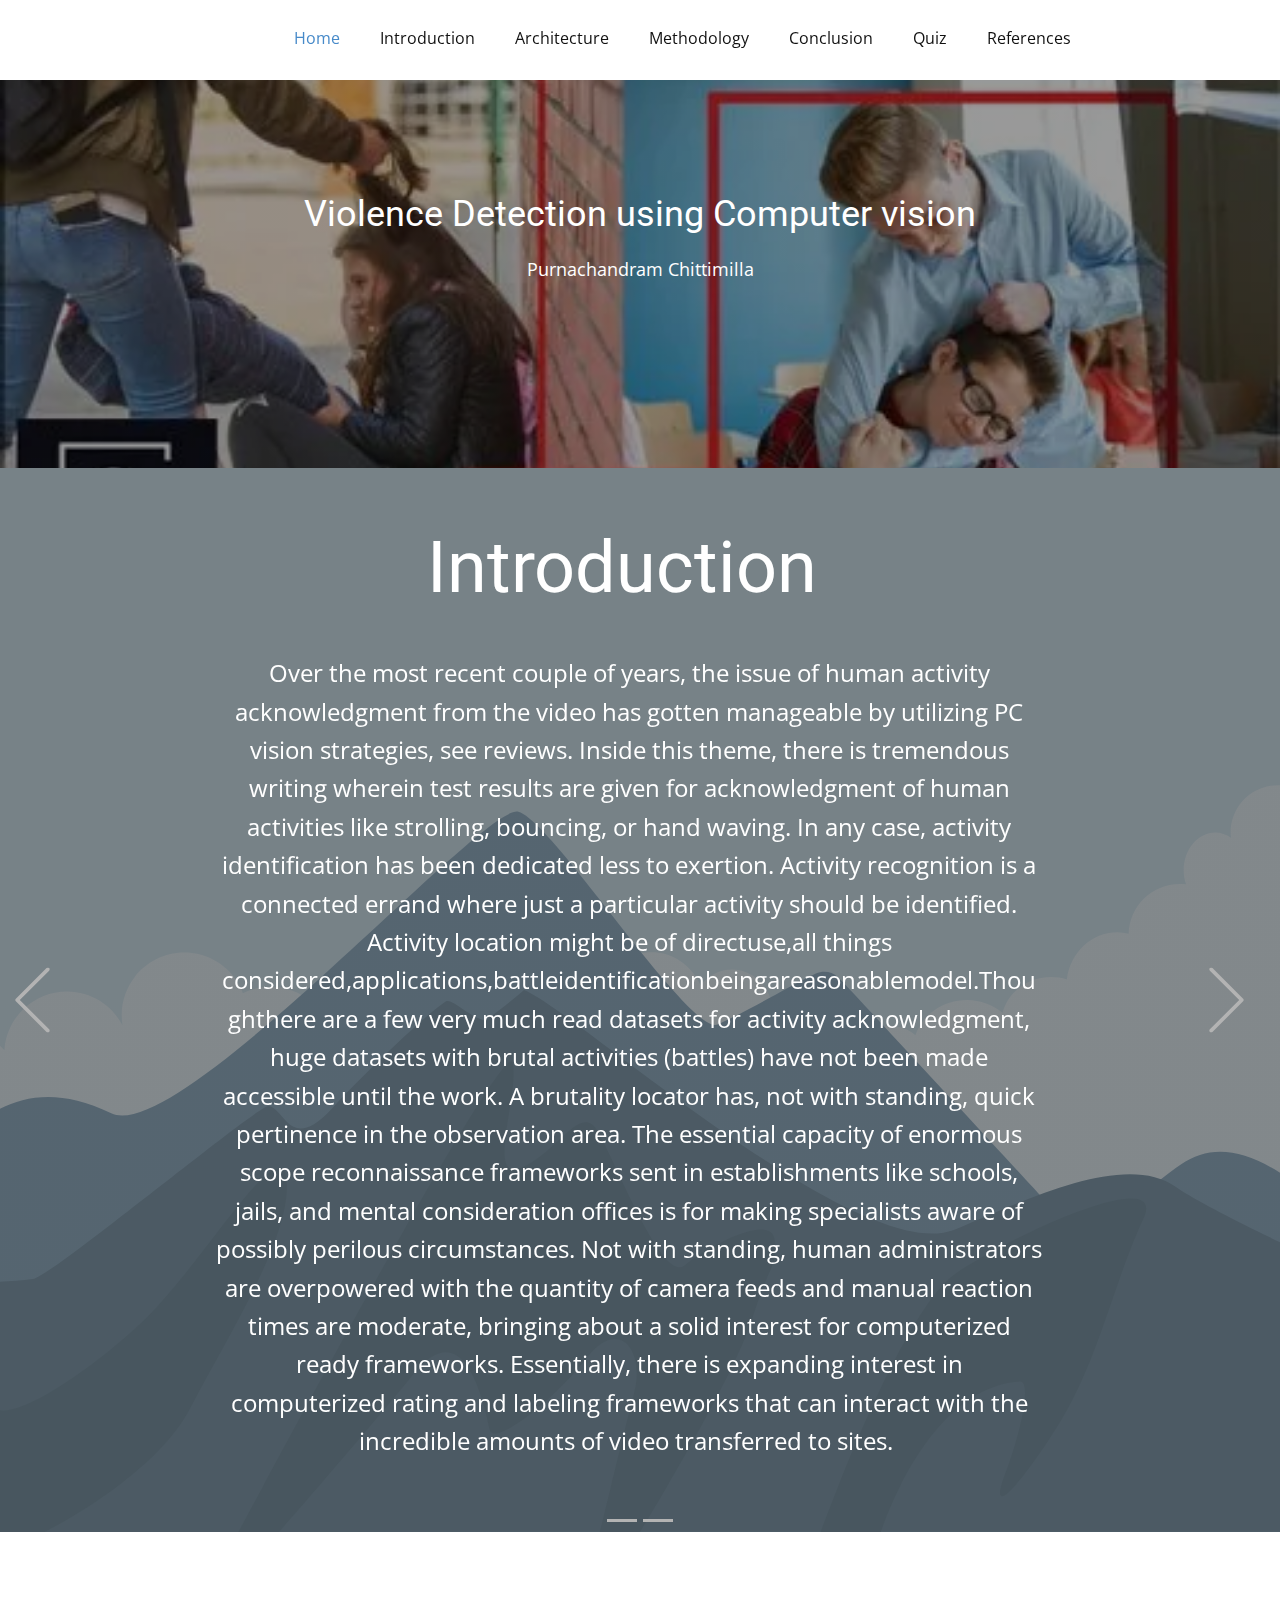
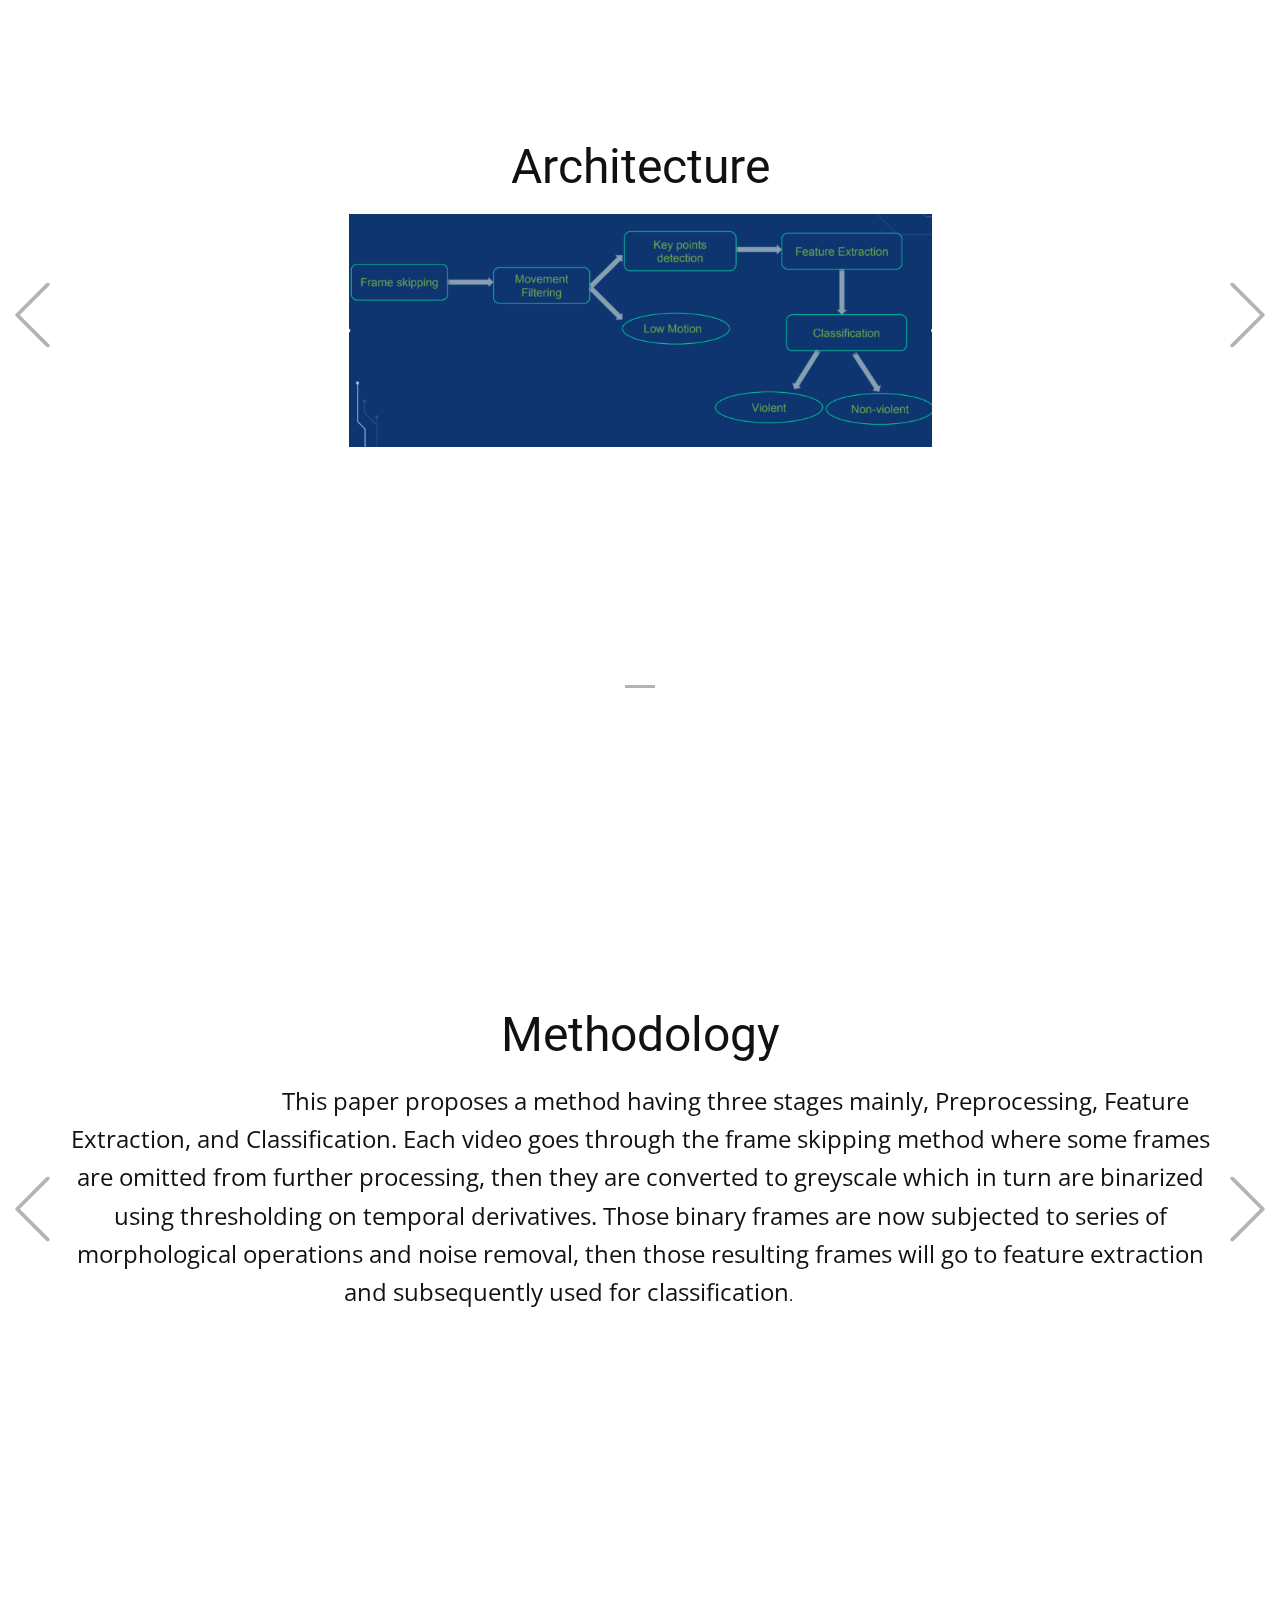
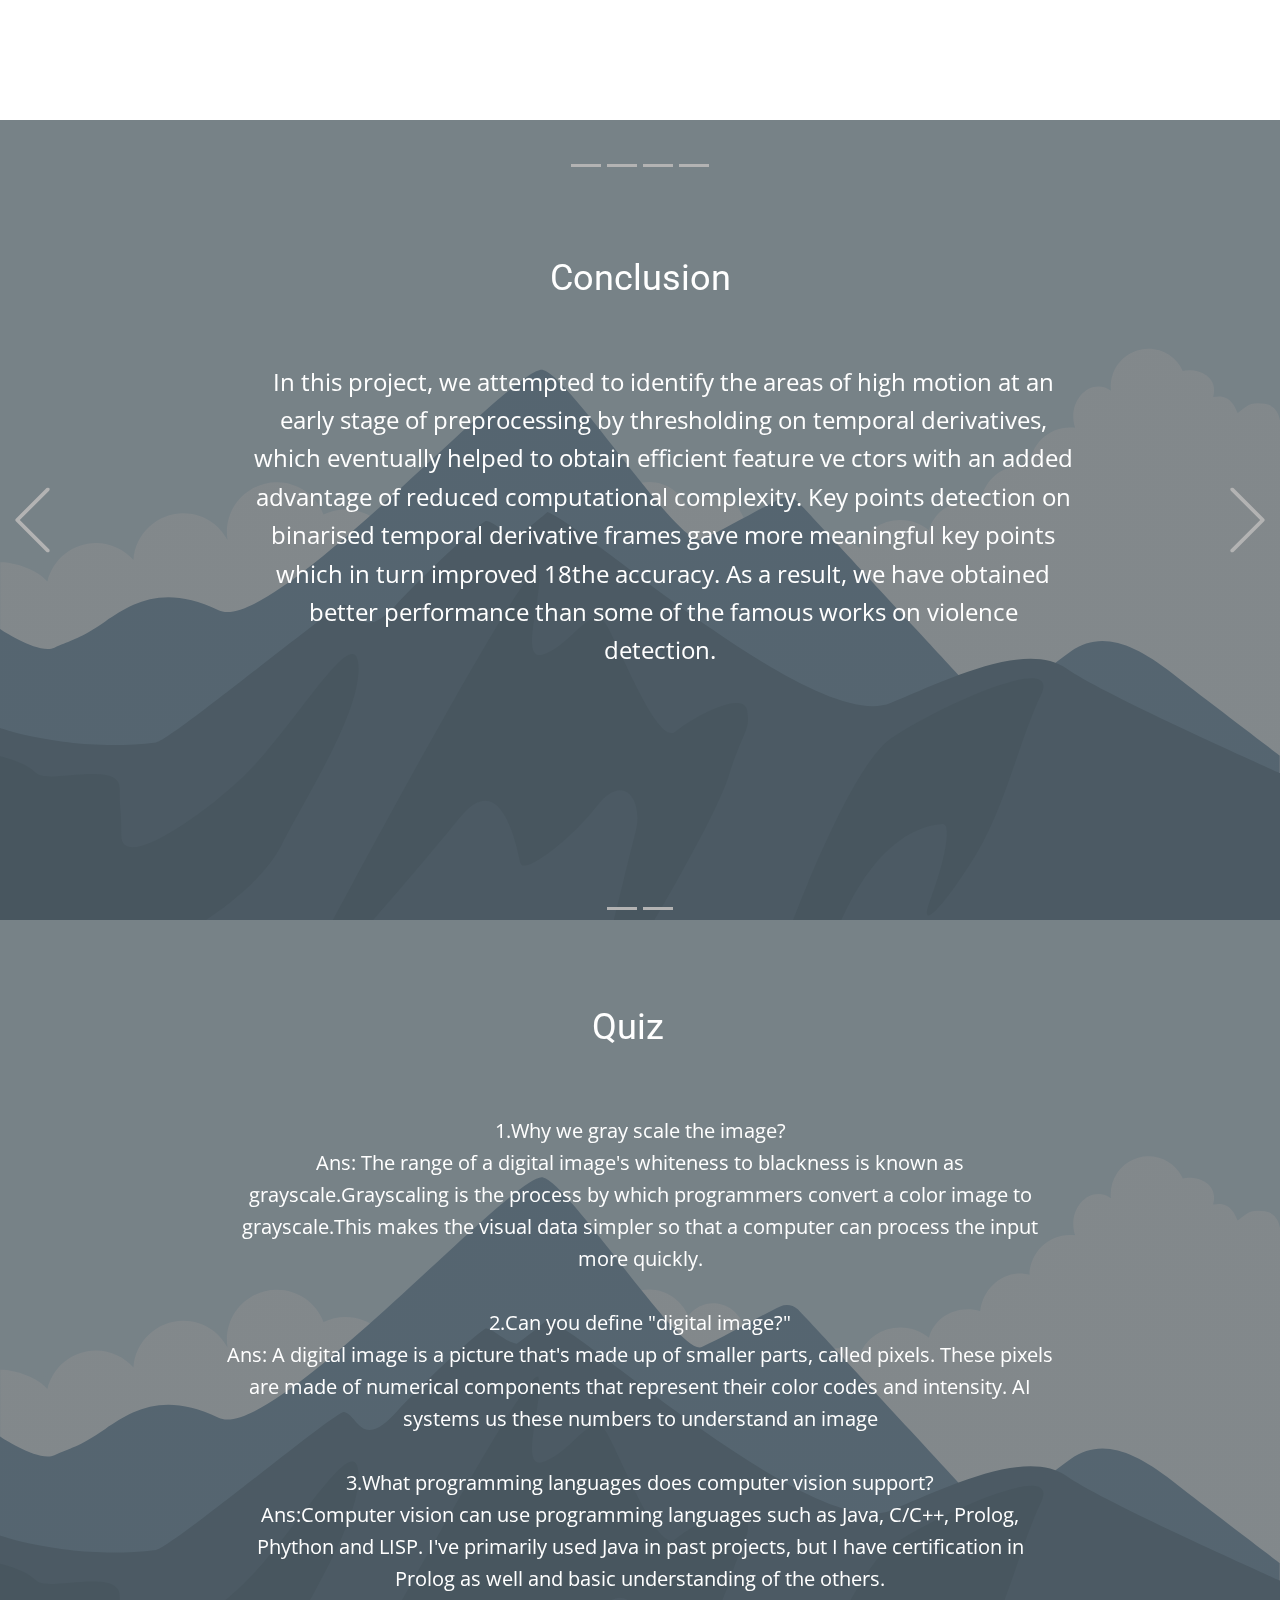
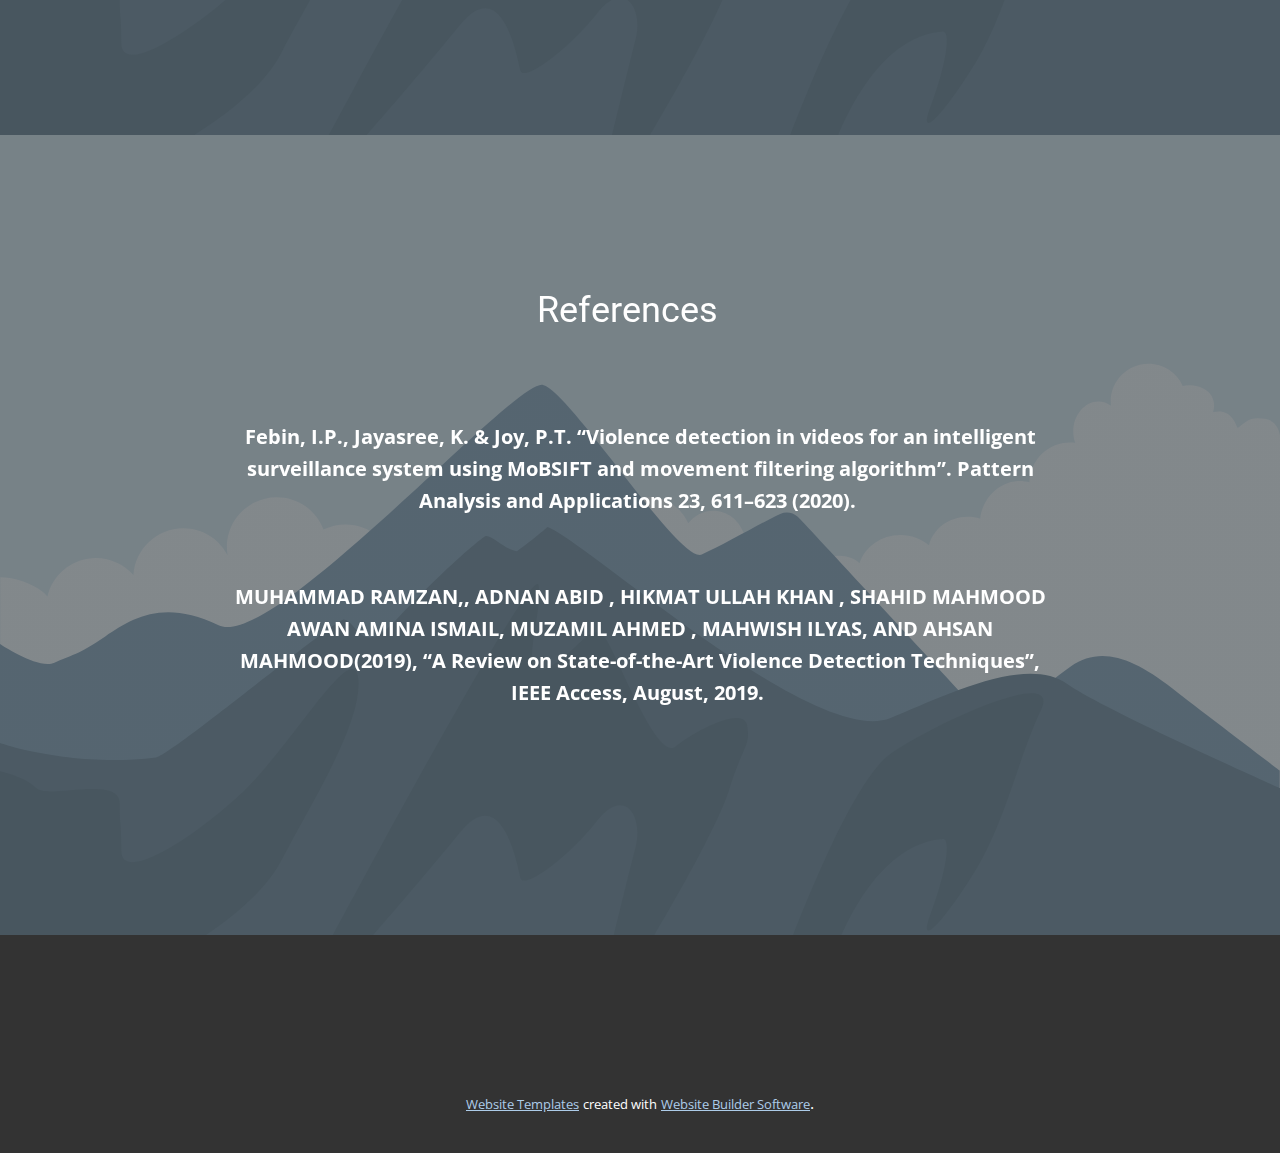
<file: Violence4/index.html>
<!DOCTYPE html>
<html style="font-size: 16px;" lang="en"><head>
    <meta name="viewport" content="width=device-width, initial-scale=1.0">
    <meta charset="utf-8">
    <meta name="keywords" content="Violence Detection using Computer vision, Introduction, Existing Approach​​, Proposed Approach, Architecture, Methodology">
    <meta name="description" content="">
    <title>Home</title>
    <link rel="stylesheet" href="nicepage.css" media="screen">
<link rel="stylesheet" href="Home.css" media="screen">
    <script class="u-script" type="text/javascript" src="jquery.js" defer=""></script>
    <script class="u-script" type="text/javascript" src="nicepage.js" defer=""></script>
    <meta name="generator" content="Nicepage 4.18.5, nicepage.com">
    <link id="u-theme-google-font" rel="stylesheet" href="https://fonts.googleapis.com/css?family=Roboto:100,100i,300,300i,400,400i,500,500i,700,700i,900,900i|Open+Sans:300,300i,400,400i,500,500i,600,600i,700,700i,800,800i">
    
    
    
    
    
    
    
    
    <script type="application/ld+json">{
		"@context": "http://schema.org",
		"@type": "Organization",
		"name": ""
}</script>
    <meta name="theme-color" content="#478ac9">
    <meta property="og:title" content="Home">
    <meta property="og:type" content="website">
  </head>
  <body data-home-page="Home.html" data-home-page-title="Home" class="u-body u-xl-mode" data-lang="en"><header class="u-clearfix u-header u-sticky u-sticky-9d31 u-header" id="sec-d36c"><div class="u-clearfix u-sheet u-sheet-1">
        <nav class="u-menu u-menu-one-level u-offcanvas u-menu-1">
          <div class="menu-collapse" style="font-size: 1rem; letter-spacing: 0px;">
            <a class="u-button-style u-custom-left-right-menu-spacing u-custom-padding-bottom u-custom-top-bottom-menu-spacing u-nav-link u-text-active-palette-1-base u-text-hover-palette-2-base" href="#">
              <svg class="u-svg-link" viewBox="0 0 24 24"><use xmlns:xlink="http://www.w3.org/1999/xlink" xlink:href="#menu-hamburger"></use></svg>
              <svg version="1.1" xmlns="http://www.w3.org/2000/svg" xmlns:xlink="http://www.w3.org/1999/xlink"><defs><symbol id="menu-hamburger" viewBox="0 0 16 16" style="width: 16px; height: 16px;"><rect y="1" width="16" height="2"></rect><rect y="7" width="16" height="2"></rect><rect y="13" width="16" height="2"></rect>
</symbol>
</defs></svg>
            </a>
          </div>
          <div class="u-custom-menu u-nav-container">
            <ul class="u-nav u-unstyled u-nav-1"><li class="u-nav-item"><a class="u-button-style u-nav-link u-text-active-palette-1-base u-text-hover-palette-2-base" href="Home.html" style="padding: 10px 20px;">Home</a>
</li><li class="u-nav-item"><a class="u-button-style u-nav-link u-text-active-palette-1-base u-text-hover-palette-2-base" href="Home.html#carousel_40bc" style="padding: 10px 20px;">Introduction</a>
</li><li class="u-nav-item"><a class="u-button-style u-nav-link u-text-active-palette-1-base u-text-hover-palette-2-base" href="Home.html#carousel_2d8c" style="padding: 10px 20px;">Architecture</a>
</li><li class="u-nav-item"><a class="u-button-style u-nav-link u-text-active-palette-1-base u-text-hover-palette-2-base" href="Home.html#carousel_660d" style="padding: 10px 20px;">Methodology</a>
</li><li class="u-nav-item"><a class="u-button-style u-nav-link u-text-active-palette-1-base u-text-hover-palette-2-base" href="Home.html#carousel_b85d" style="padding: 10px 20px;">Conclusion</a>
</li><li class="u-nav-item"><a class="u-button-style u-nav-link u-text-active-palette-1-base u-text-hover-palette-2-base" href="Home.html#sec-f80a" style="padding: 10px 20px;">Quiz</a>
</li><li class="u-nav-item"><a class="u-button-style u-nav-link u-text-active-palette-1-base u-text-hover-palette-2-base" href="Home.html#sec-7ed1" style="padding: 10px 20px;">References</a>
</li></ul>
          </div>
          <div class="u-custom-menu u-nav-container-collapse">
            <div class="u-black u-container-style u-inner-container-layout u-opacity u-opacity-95 u-sidenav">
              <div class="u-sidenav-overflow">
                <div class="u-menu-close"></div>
                <ul class="u-align-center u-nav u-popupmenu-items u-unstyled u-nav-2"><li class="u-nav-item"><a class="u-button-style u-nav-link" href="Home.html">Home</a>
</li><li class="u-nav-item"><a class="u-button-style u-nav-link" href="Home.html#carousel_40bc">Introduction</a>
</li><li class="u-nav-item"><a class="u-button-style u-nav-link" href="Home.html#carousel_2d8c">Architecture</a>
</li><li class="u-nav-item"><a class="u-button-style u-nav-link" href="Home.html#carousel_660d">Methodology</a>
</li><li class="u-nav-item"><a class="u-button-style u-nav-link" href="Home.html#carousel_b85d">Conclusion</a>
</li><li class="u-nav-item"><a class="u-button-style u-nav-link" href="Home.html#sec-f80a">Quiz</a>
</li><li class="u-nav-item"><a class="u-button-style u-nav-link" href="Home.html#sec-7ed1">References</a>
</li></ul>
              </div>
            </div>
            <div class="u-black u-menu-overlay u-opacity u-opacity-70"></div>
          </div>
        </nav>
      </div></header>
    <section class="u-align-center u-clearfix u-image u-shading u-section-1" src="" data-image-width="500" data-image-height="281" id="sec-1a5a">
      <div class="u-align-center u-clearfix u-sheet u-sheet-1">
        <h2 class="u-text u-text-default u-text-1">Violence Detection using Computer vision</h2>
        <p class="u-text u-text-2">Purnachandram Chittimilla</p>
      </div>
    </section>
    <section class="u-carousel u-slide u-block-987f-1" src="" data-image-width="256" data-image-height="256" id="carousel_40bc" data-interval="5000" data-u-ride="carousel">
      <ol class="u-absolute-hcenter u-carousel-indicators u-block-987f-2">
        <li data-u-target="#carousel_40bc" data-u-slide-to="0" class="u-active u-grey-30"></li>
        <li data-u-target="#carousel_40bc" class="u-grey-30" data-u-slide-to="1"></li>
      </ol>
      <div class="u-carousel-inner" role="listbox">
        <div class="u-active u-align-center u-carousel-item u-clearfix u-image u-shading u-section-2-1" src="" data-image-width="256" data-image-height="256">
          <div class="u-clearfix u-sheet u-sheet-1">
            <h1 class="u-text u-text-default u-title u-text-1">Introduction</h1>
            <p class="u-align-center u-large-text u-text u-text-variant u-text-2">Over the most recent couple of years, the issue of human activity acknowledgment from the video has
gotten manageable by utilizing PC vision strategies, see reviews. Inside this theme, there is tremendous
writing wherein test results are given for acknowledgment of human activities like strolling, bouncing, or
hand waving. In any case, activity identification has been dedicated less to exertion. Activity recognition
is a connected errand where just a particular activity should be identified. Activity location might be of
directuse,all things considered,applications,battleidentificationbeingareasonablemodel.Thoughthere
are a few very much read datasets for activity acknowledgment, huge datasets with brutal activities
(battles) have not been made accessible until the work. A brutality locator has, not with standing, quick
pertinence in the observation area. The essential capacity of enormous scope reconnaissance frameworks
sent in establishments like schools, jails, and mental consideration offices is for making specialists aware
of possibly perilous circumstances. Not with standing, human administrators are overpowered with the
quantity of camera feeds and manual reaction times are moderate, bringing about a solid interest for
computerized ready frameworks. Essentially, there is expanding interest in computerized rating and
labeling frameworks that can interact with the incredible amounts of video transferred to sites.&nbsp;</p>
          </div>
        </div>
        <div class="u-align-center u-carousel-item u-clearfix u-image u-shading u-section-2-2" src="" data-image-width="256" data-image-height="256">
          <div class="u-clearfix u-sheet u-sheet-1">
            <h2 class="u-align-left u-text u-text-body-color u-text-default u-text-1">
              <span style="font-size: 1.5rem; font-weight: 700;">Existing Approach</span>
              <span style="font-size: 0.875rem;">
                <span style="font-size: 1rem;"></span>
              </span>
            </h2>
            <p class="u-large-text u-text u-text-variant u-text-2"><b>
                <span style="font-size: 1.5rem;">
                  <span style="font-weight: 400;">Surveillance systems are very common in today’s society but most of the existing systems rely on human observers for detecting activities from these videos.</span>&nbsp;
                </span></b>
              <br>
              <br><b>Approach ran on 14 videos of which 7 are violence videos and 7 are non-violence videos.</b>
              <br>
              <br>
            </p>
            <h2 class="u-text u-text-body-color u-text-3">Proposed Approach</h2>
            <p class="u-large-text u-text u-text-variant u-text-4"><b>
                <span style="font-weight: 400;">To run the approach on three different datasets:</span></b>
              <br><b>
                <span style="font-weight: 400;">Hockey Dataset</span></b>
              <br><b>Football Dataset</b>
              <br><b>Boxing Dataset</b>
              <br><b>To train the Neural Network model on the above 3 datasets by adding additional layers.</b>
              <br><b>To create a Visualized platform to classify the video as Violence or Non-Violence.</b>
              <br>
            </p>
          </div>
        </div>
      </div>
      <a class="u-absolute-vcenter u-carousel-control u-carousel-control-prev u-text-grey-30 u-block-987f-3" href="#carousel_40bc" role="button" data-u-slide="prev">
        <span aria-hidden="true">
          <svg class="u-svg-link" viewBox="0 0 477.175 477.175"><path d="M145.188,238.575l215.5-215.5c5.3-5.3,5.3-13.8,0-19.1s-13.8-5.3-19.1,0l-225.1,225.1c-5.3,5.3-5.3,13.8,0,19.1l225.1,225
                    c2.6,2.6,6.1,4,9.5,4s6.9-1.3,9.5-4c5.3-5.3,5.3-13.8,0-19.1L145.188,238.575z"></path></svg>
        </span>
        <span class="sr-only">Previous</span>
      </a>
      <a class="u-absolute-vcenter u-carousel-control u-carousel-control-next u-text-grey-30 u-block-987f-4" href="#carousel_40bc" role="button" data-u-slide="next">
        <span aria-hidden="true">
          <svg class="u-svg-link" viewBox="0 0 477.175 477.175"><path d="M360.731,229.075l-225.1-225.1c-5.3-5.3-13.8-5.3-19.1,0s-5.3,13.8,0,19.1l215.5,215.5l-215.5,215.5
                    c-5.3,5.3-5.3,13.8,0,19.1c2.6,2.6,6.1,4,9.5,4c3.4,0,6.9-1.3,9.5-4l225.1-225.1C365.931,242.875,365.931,234.275,360.731,229.075z"></path></svg>
        </span>
        <span class="sr-only">Next</span>
      </a>
    </section>
    <section class="u-carousel u-slide u-block-7d65-1" id="carousel_2d8c" data-interval="5000" data-u-ride="carousel">
      <ol class="u-absolute-hcenter u-carousel-indicators u-block-7d65-2">
        <li data-u-target="#carousel_2d8c" data-u-slide-to="0" class="u-active u-grey-30"></li>
      </ol>
      <div class="u-carousel-inner" role="listbox">
        <div class="u-active u-carousel-item u-clearfix u-section-3-1">
          <div class="u-clearfix u-sheet u-valign-middle u-sheet-1">
            <div class="fr-view u-align-center u-clearfix u-rich-text u-text u-text-1">
              <h1 style="text-align: center;">Architecture</h1>
              <p style="text-align: center;">
                <span style="line-height: 2.0;">
                  <img src="images/ScreenShot2022-09-29at00.59.43.png" align="center" style="width: 583px;" class="fr-dib fr-fic" width="570">&nbsp;
                </span>
              </p>
            </div>
          </div>
        </div>
      </div>
      <a class="u-absolute-vcenter u-carousel-control u-carousel-control-prev u-text-grey-30 u-block-7d65-3" href="#carousel_2d8c" role="button" data-u-slide="prev">
        <span aria-hidden="true">
          <svg class="u-svg-link" viewBox="0 0 477.175 477.175"><path d="M145.188,238.575l215.5-215.5c5.3-5.3,5.3-13.8,0-19.1s-13.8-5.3-19.1,0l-225.1,225.1c-5.3,5.3-5.3,13.8,0,19.1l225.1,225
                    c2.6,2.6,6.1,4,9.5,4s6.9-1.3,9.5-4c5.3-5.3,5.3-13.8,0-19.1L145.188,238.575z"></path></svg>
        </span>
        <span class="sr-only">Previous</span>
      </a>
      <a class="u-absolute-vcenter u-carousel-control u-carousel-control-next u-text-grey-30 u-block-7d65-4" href="#carousel_2d8c" role="button" data-u-slide="next">
        <span aria-hidden="true">
          <svg class="u-svg-link" viewBox="0 0 477.175 477.175"><path d="M360.731,229.075l-225.1-225.1c-5.3-5.3-13.8-5.3-19.1,0s-5.3,13.8,0,19.1l215.5,215.5l-215.5,215.5
                    c-5.3,5.3-5.3,13.8,0,19.1c2.6,2.6,6.1,4,9.5,4c3.4,0,6.9-1.3,9.5-4l225.1-225.1C365.931,242.875,365.931,234.275,360.731,229.075z"></path></svg>
        </span>
        <span class="sr-only">Next</span>
      </a>
    </section>
    <section class="u-carousel u-slide u-block-7655-1" id="carousel_660d" data-interval="5000" data-u-ride="carousel">
      <ol class="u-absolute-hcenter u-carousel-indicators u-block-7655-5">
        <li data-u-target="#carousel_660d" data-u-slide-to="0" class="u-active u-grey-30"></li>
        <li data-u-target="#carousel_660d" class="u-grey-30" data-u-slide-to="1"></li>
        <li data-u-target="#carousel_660d" class="u-grey-30" data-u-slide-to="2"></li>
        <li data-u-target="#carousel_660d" class="u-grey-30" data-u-slide-to="3"></li>
      </ol>
      <div class="u-carousel-inner" role="listbox">
        <div class="u-active u-carousel-item u-clearfix u-section-4-1">
          <div class="u-clearfix u-sheet u-valign-middle u-sheet-1">
            <div class="fr-view u-align-center u-clearfix u-rich-text u-text u-text-1">
              <h1 style="text-align: center;">Methodology</h1>
              <p id="isPasted">&nbsp; &nbsp; &nbsp; &nbsp; &nbsp; &nbsp; &nbsp; &nbsp; &nbsp; &nbsp; &nbsp; &nbsp; &nbsp; &nbsp; &nbsp; &nbsp; &nbsp; &nbsp; &nbsp; &nbsp; &nbsp; &nbsp; &nbsp; <span style="font-size: 1.5rem;">&nbsp;This paper proposes a method having three stages mainly, Preprocessing, Feature Extraction, and Classification. Each video goes through the frame skipping method where some frames are omitted from further processing, then they are converted to greyscale which in turn are binarized using thresholding on temporal derivatives. Those binary frames are now subjected to series of morphological operations and noise removal, then those resulting frames will go to feature extraction and subsequently used for classification</span>. &nbsp; &nbsp; &nbsp; &nbsp; &nbsp; &nbsp; &nbsp; &nbsp; &nbsp; &nbsp; &nbsp; &nbsp; &nbsp; &nbsp; &nbsp; &nbsp; &nbsp; &nbsp;
              </p>
              <p>&nbsp; &nbsp;&nbsp;</p>
              <p style="text-align: center;">
                <span style="line-height: 2.0;">&nbsp;</span>
              </p>
            </div>
          </div>
        </div>
        <div class="u-carousel-item u-clearfix u-section-4-2">
          <div class="u-clearfix u-gutter-34 u-layout-spacing-top u-layout-wrap u-layout-wrap-1">
            <div class="u-layout">
              <div class="u-layout-row">
                <div class="u-align-left u-container-style u-layout-cell u-left-cell u-size-30 u-white u-layout-cell-1" src="">
                  <div class="u-container-layout u-valign-top u-container-layout-1">
                    <h2 class="u-text u-text-1">
                      <span style="font-size: 1.875rem;">Preprocessing</span>
                    </h2>
                    <p class="u-text u-text-2">Usually, consecutive frames in a video contain redundant data i.e., only a little difference between them.
Calculating temporal derivatives, optical flow on all the consecutive frames may thus cause redundancy
and increase computational complexity which affects the performance of the system. In Movies Dataset
has25fps,i.e.,each frame is captured for every 0.04 second ,which is very insignificant for any reasonable
actions in a fight to occur. Most of the violence detection methods are having more computational
complexity due to this redundancy. Hence, we skip some of the frames in a periodic fashion such that a
noticeable amount of difference is present between consecutive frames.
					For employing this frame skipping method we consider a skipfactor(‘n’),by which we could dynamically
skip the required number of frames based on the data set and frame rate of the videos.<br>&nbsp; &nbsp; &nbsp; &nbsp;Fr = (N/skip factor) ∗ t&nbsp;<br>where Fr is the number of frames retained, N is the frame rate of the video, t is the duration of the video(in
seconds).&nbsp;
                    </p>
                  </div>
                </div>
                <div class="u-container-style u-image u-layout-cell u-right-cell u-size-30 u-image-1" src="" data-image-width="1076" data-image-height="1346">
                  <div class="u-container-layout u-valign-middle u-container-layout-2"></div>
                </div>
              </div>
            </div>
          </div>
        </div>
        <div class="u-carousel-item u-clearfix u-section-4-3">
          <div class="u-clearfix u-sheet u-sheet-1">
            <div class="u-clearfix u-gutter-0 u-layout-spacing-top u-layout-wrap u-layout-wrap-1">
              <div class="u-layout">
                <div class="u-layout-row">
                  <div class="u-align-left u-container-style u-layout-cell u-left-cell u-size-20 u-white u-layout-cell-1" src="">
                    <div class="u-container-layout u-container-layout-1">
                      <h2 class="u-text u-text-1">Feature Ext​​​raction </h2>
                      <p class="u-text u-text-2">
                        <span style="font-size: 1.5rem;">Key points detection and MoSIFT descriptors<span style="font-weight: 700;"></span>
                        </span>&nbsp;<br>
                        <span style="font-weight: 400;">M<span style="font-size: 1.25rem;">otion in the binary frames is captured at particular local regions in a frame, called Interest points/Key
points.TodetectthesekeypointsweuseatemporalextensionoftheSIFTalgorithm.Descriptorsobtained
at these key points from SIFT are scale and rotation invariant i.e., they are not affected by the size or <br>8
orientation of the frames&nbsp;
                          </span>
                        </span>
                        <br>
                      </p>
                    </div>
                  </div>
                  <div class="u-container-style u-image u-layout-cell u-right-cell u-size-40 u-image-1" src="" data-image-width="1314" data-image-height="1046">
                    <div class="u-container-layout u-valign-middle u-container-layout-2"></div>
                  </div>
                </div>
              </div>
            </div>
          </div>
        </div>
        <div class="u-align-center u-carousel-item u-clearfix u-image u-shading u-section-4-4" src="" data-image-width="256" data-image-height="256">
          <div class="u-clearfix u-sheet u-sheet-1">
            <h1 class="u-text u-text-default u-title u-text-1">Classification</h1>
            <p class="u-large-text u-text u-text-variant u-text-2">Feature vectors obtained from previous steps are now used for binary classification of the videos. Several
Classification techniques including Machine learning and Deep Learning Models are employed to acquire
more accuracy in the area of violence detection. Despite techniques like SVMs, Random forest, and
Adaboost being commonly used and giving good accuracy, we attempt to use a Gradient boosting
technique, XGBoost which uses ensemble learning.
					XGBoost is a distributed and optimized gradient boosting library designed to be highly efficient, portable,
and flexible. Parallel tree boosting (also known as GBDT, GBM) is also provided such that it helps in
classifying in a fast and accurate way. It is a regularised form of Gradient Boosting Machine which has
inbuilt L1 and L2 regularisation to prevent overfitting.&nbsp;</p>
          </div>
        </div>
      </div>
      <a class="u-absolute-vcenter u-carousel-control u-carousel-control-prev u-text-grey-30 u-block-7655-3" href="#carousel_660d" role="button" data-u-slide="prev">
        <span aria-hidden="true">
          <svg class="u-svg-link" viewBox="0 0 477.175 477.175"><path d="M145.188,238.575l215.5-215.5c5.3-5.3,5.3-13.8,0-19.1s-13.8-5.3-19.1,0l-225.1,225.1c-5.3,5.3-5.3,13.8,0,19.1l225.1,225
                    c2.6,2.6,6.1,4,9.5,4s6.9-1.3,9.5-4c5.3-5.3,5.3-13.8,0-19.1L145.188,238.575z"></path></svg>
        </span>
        <span class="sr-only">Previous</span>
      </a>
      <a class="u-absolute-vcenter u-carousel-control u-carousel-control-next u-text-grey-30 u-block-7655-4" href="#carousel_660d" role="button" data-u-slide="next">
        <span aria-hidden="true">
          <svg class="u-svg-link" viewBox="0 0 477.175 477.175"><path d="M360.731,229.075l-225.1-225.1c-5.3-5.3-13.8-5.3-19.1,0s-5.3,13.8,0,19.1l215.5,215.5l-215.5,215.5
                    c-5.3,5.3-5.3,13.8,0,19.1c2.6,2.6,6.1,4,9.5,4c3.4,0,6.9-1.3,9.5-4l225.1-225.1C365.931,242.875,365.931,234.275,360.731,229.075z"></path></svg>
        </span>
        <span class="sr-only">Next</span>
      </a>
    </section>
    <section class="u-carousel u-slide u-block-ee39-1" src="" data-image-width="256" data-image-height="256" id="carousel_b85d" data-interval="5000" data-u-ride="carousel">
      <ol class="u-absolute-hcenter u-carousel-indicators u-block-ee39-2">
        <li data-u-target="#carousel_b85d" data-u-slide-to="0" class="u-active u-grey-30"></li>
        <li data-u-target="#carousel_b85d" class="u-grey-30" data-u-slide-to="1"></li>
      </ol>
      <div class="u-carousel-inner" role="listbox">
        <div class="u-active u-align-center u-carousel-item u-clearfix u-image u-shading u-section-5-1" src="" data-image-width="256" data-image-height="256">
          <div class="u-clearfix u-sheet u-sheet-1">
            <h1 class="u-text u-text-default u-title u-text-1">Conclusion</h1>
            <p class="u-large-text u-text u-text-variant u-text-2">In this project, we attempted to identify the areas of high motion at an early stage of preprocessing by
thresholding on temporal derivatives, which eventually helped to obtain efficient feature ve ctors with
an added advantage of reduced computational complexity. Key points detection on binarised temporal
derivative frames gave more meaningful key points which in turn improved 18the accuracy. As a
result, we have obtained better performance than some of the famous works on violence detection.&nbsp;</p>
          </div>
        </div>
        <div class="u-align-center u-carousel-item u-clearfix u-image u-shading u-section-5-2" src="" data-image-width="256" data-image-height="256">
          <div class="u-clearfix u-sheet u-sheet-1">
            <h1 class="u-text u-text-default u-title u-text-1">Future Scope</h1>
            <p class="u-large-text u-text u-text-default u-text-variant u-text-2">There can still be a few improvements which could be done on this work. Using other encoding
techniques like sparse coding can be done to reduce the redundancy in the feature vector. Kernel
Density Estimation can also be used to efficiently represent descriptors. More efficient spatiotemporal
features can be used to obtain better descriptors.&nbsp;</p>
          </div>
        </div>
      </div>
      <a class="u-absolute-vcenter u-carousel-control u-carousel-control-prev u-text-grey-30 u-block-ee39-3" href="#carousel_b85d" role="button" data-u-slide="prev">
        <span aria-hidden="true">
          <svg class="u-svg-link" viewBox="0 0 477.175 477.175"><path d="M145.188,238.575l215.5-215.5c5.3-5.3,5.3-13.8,0-19.1s-13.8-5.3-19.1,0l-225.1,225.1c-5.3,5.3-5.3,13.8,0,19.1l225.1,225
                    c2.6,2.6,6.1,4,9.5,4s6.9-1.3,9.5-4c5.3-5.3,5.3-13.8,0-19.1L145.188,238.575z"></path></svg>
        </span>
        <span class="sr-only">Previous</span>
      </a>
      <a class="u-absolute-vcenter u-carousel-control u-carousel-control-next u-text-grey-30 u-block-ee39-4" href="#carousel_b85d" role="button" data-u-slide="next">
        <span aria-hidden="true">
          <svg class="u-svg-link" viewBox="0 0 477.175 477.175"><path d="M360.731,229.075l-225.1-225.1c-5.3-5.3-13.8-5.3-19.1,0s-5.3,13.8,0,19.1l215.5,215.5l-215.5,215.5
                    c-5.3,5.3-5.3,13.8,0,19.1c2.6,2.6,6.1,4,9.5,4c3.4,0,6.9-1.3,9.5-4l225.1-225.1C365.931,242.875,365.931,234.275,360.731,229.075z"></path></svg>
        </span>
        <span class="sr-only">Next</span>
      </a>
    </section>
    <section class="u-align-center u-clearfix u-image u-shading u-section-6" src="" data-image-width="256" data-image-height="256" id="sec-f80a">
      <div class="u-clearfix u-sheet u-sheet-1">
        <h1 class="u-text u-text-default u-title u-text-1">Quiz</h1>
        <p class="u-large-text u-text u-text-variant u-text-2">1.Why we gray scale the image?<br>Ans:&nbsp;The range of a digital image's whiteness to blackness is known as grayscale.Grayscaling is the process by which programmers convert a color image to grayscale.This makes the visual data simpler so that a computer can process the input more quickly.<br>
          <br>2.Can you define "digital image?"<br>Ans: A digital image is a picture that's made up of smaller parts, called pixels. These pixels are made of numerical components that represent their color codes and intensity. AI systems us these numbers to understand an image<br>
          <br>3.What programming languages does computer vision support?<br>Ans:Computer vision can use programming languages such as Java, C/C++, Prolog, Phython and LISP. I've primarily used Java in past projects, but I have certification in Prolog as well and basic understanding of the others.
        </p>
      </div>
    </section>
    <section class="u-align-center u-clearfix u-image u-shading u-section-7" src="" data-image-width="256" data-image-height="256" id="sec-7ed1">
      <div class="u-clearfix u-sheet u-sheet-1">
        <h1 class="u-text u-text-default u-title u-text-1">References</h1>
        <p class="u-large-text u-text u-text-variant u-text-2"><b>Febin, I.P., Jayasree, K. &amp; Joy, P.T. “Violence detection in videos for an intelligent surveillance system using MoBSIFT and movement filtering algorithm”. Pattern Analysis and Applications 23, 611–623 (2020).&nbsp;</b>
          <br>
          <br>
          <br><b>MUHAMMAD RAMZAN,, ADNAN ABID , HIKMAT ULLAH KHAN , SHAHID MAHMOOD AWAN AMINA ISMAIL, MUZAMIL AHMED , MAHWISH ILYAS, AND AHSAN MAHMOOD(2019), “A Review on State-of-the-Art Violence Detection Techniques”, IEEE Access, August, 2019.</b>&nbsp;<br>
        </p>
      </div>
    </section>
    
    
    <footer class="u-align-center u-clearfix u-footer u-grey-80 u-footer" id="sec-9668"><div class="u-align-left u-clearfix u-sheet u-sheet-1"></div></footer>
    <section class="u-backlink u-clearfix u-grey-80">
      <a class="u-link" href="https://nicepage.com/website-templates" target="_blank">
        <span>Website Templates</span>
      </a>
      <p class="u-text">
        <span>created with</span>
      </p>
      <a class="u-link" href="" target="_blank">
        <span>Website Builder Software</span>
      </a>. 
    </section>
  
</body></html>
</file>
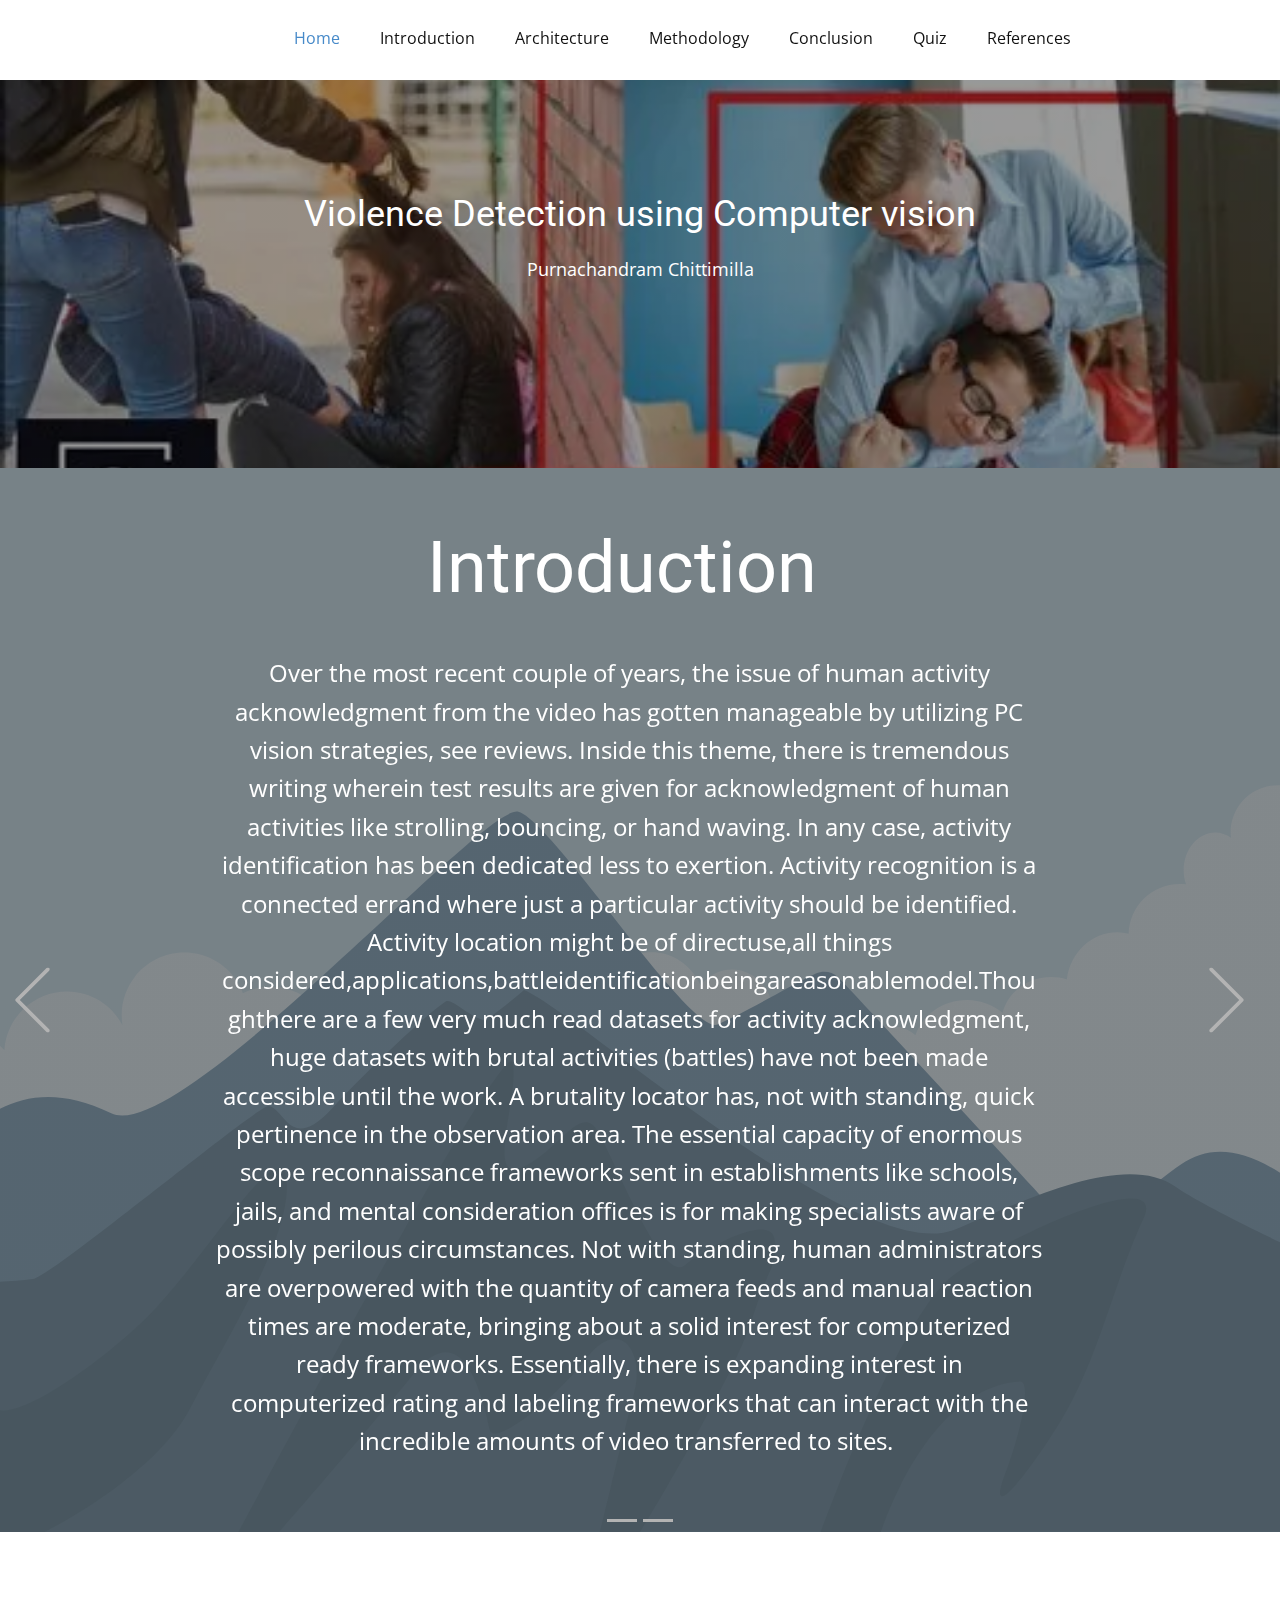
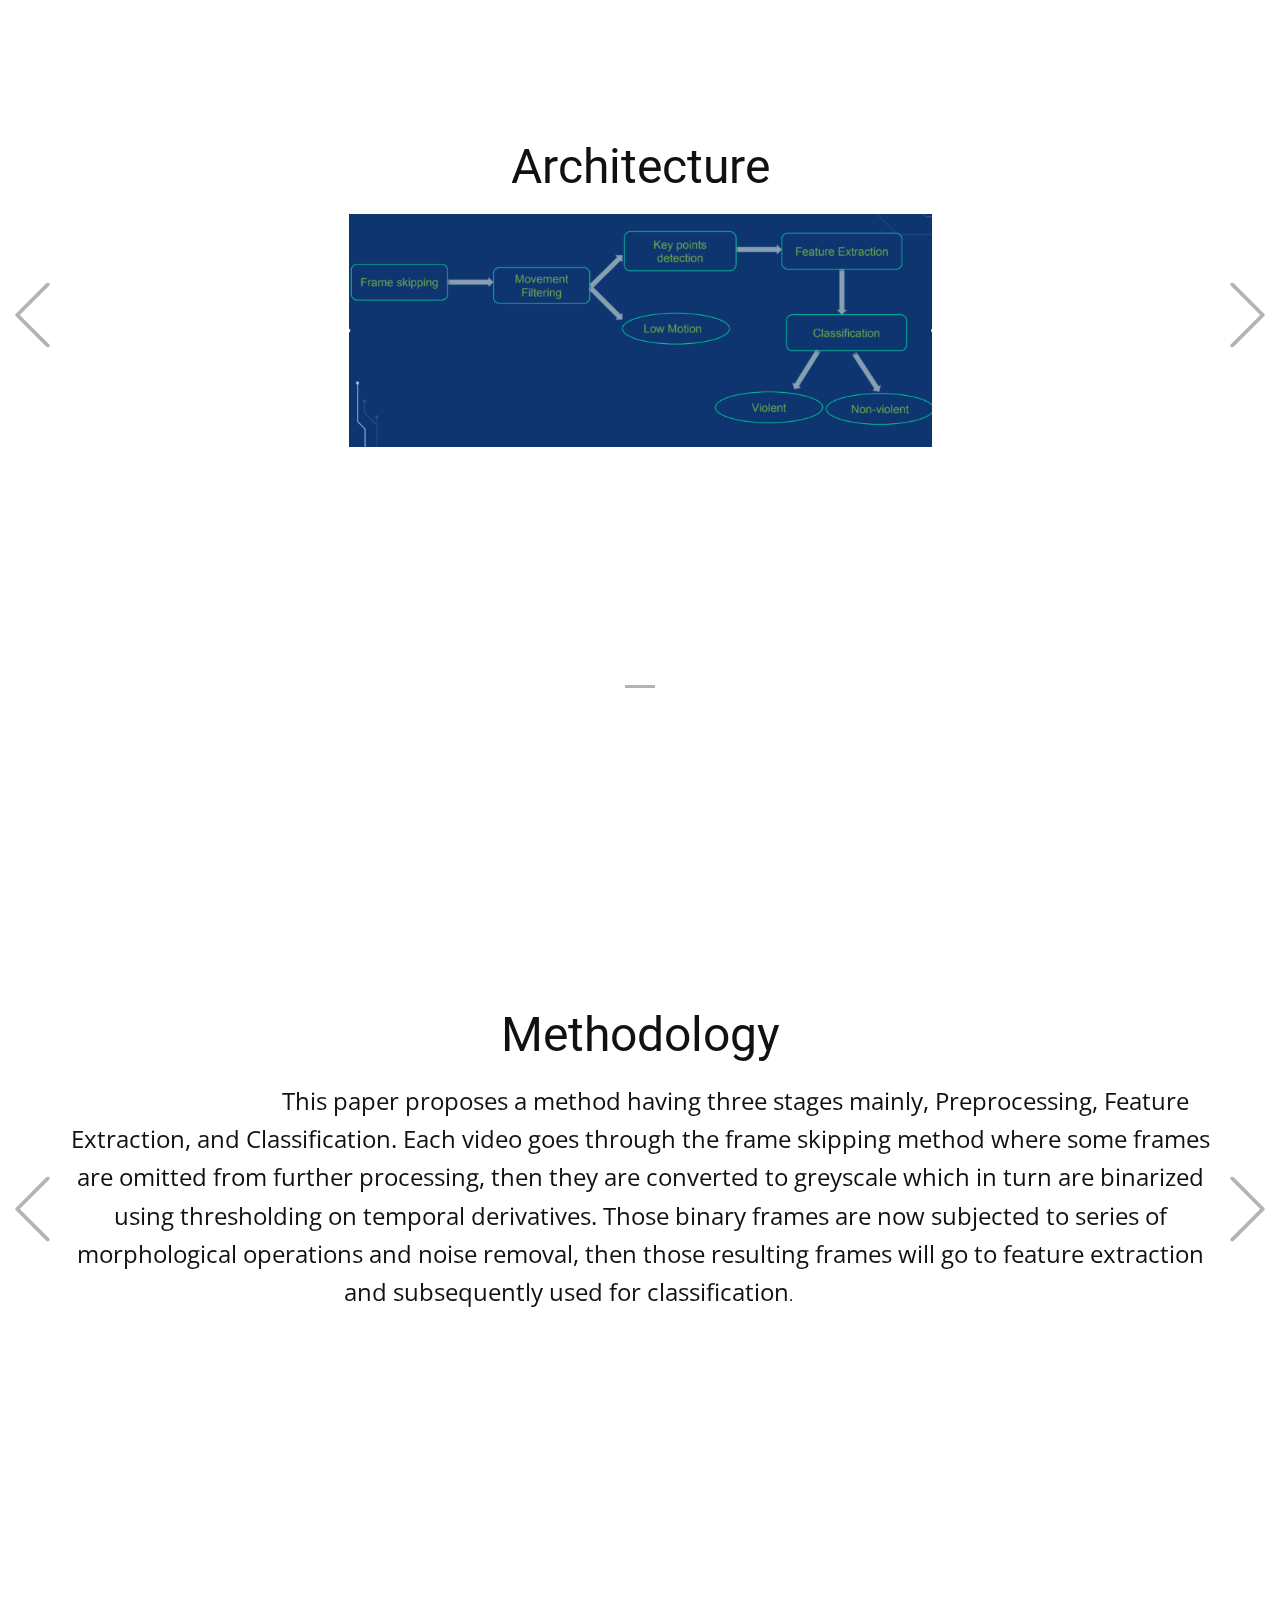
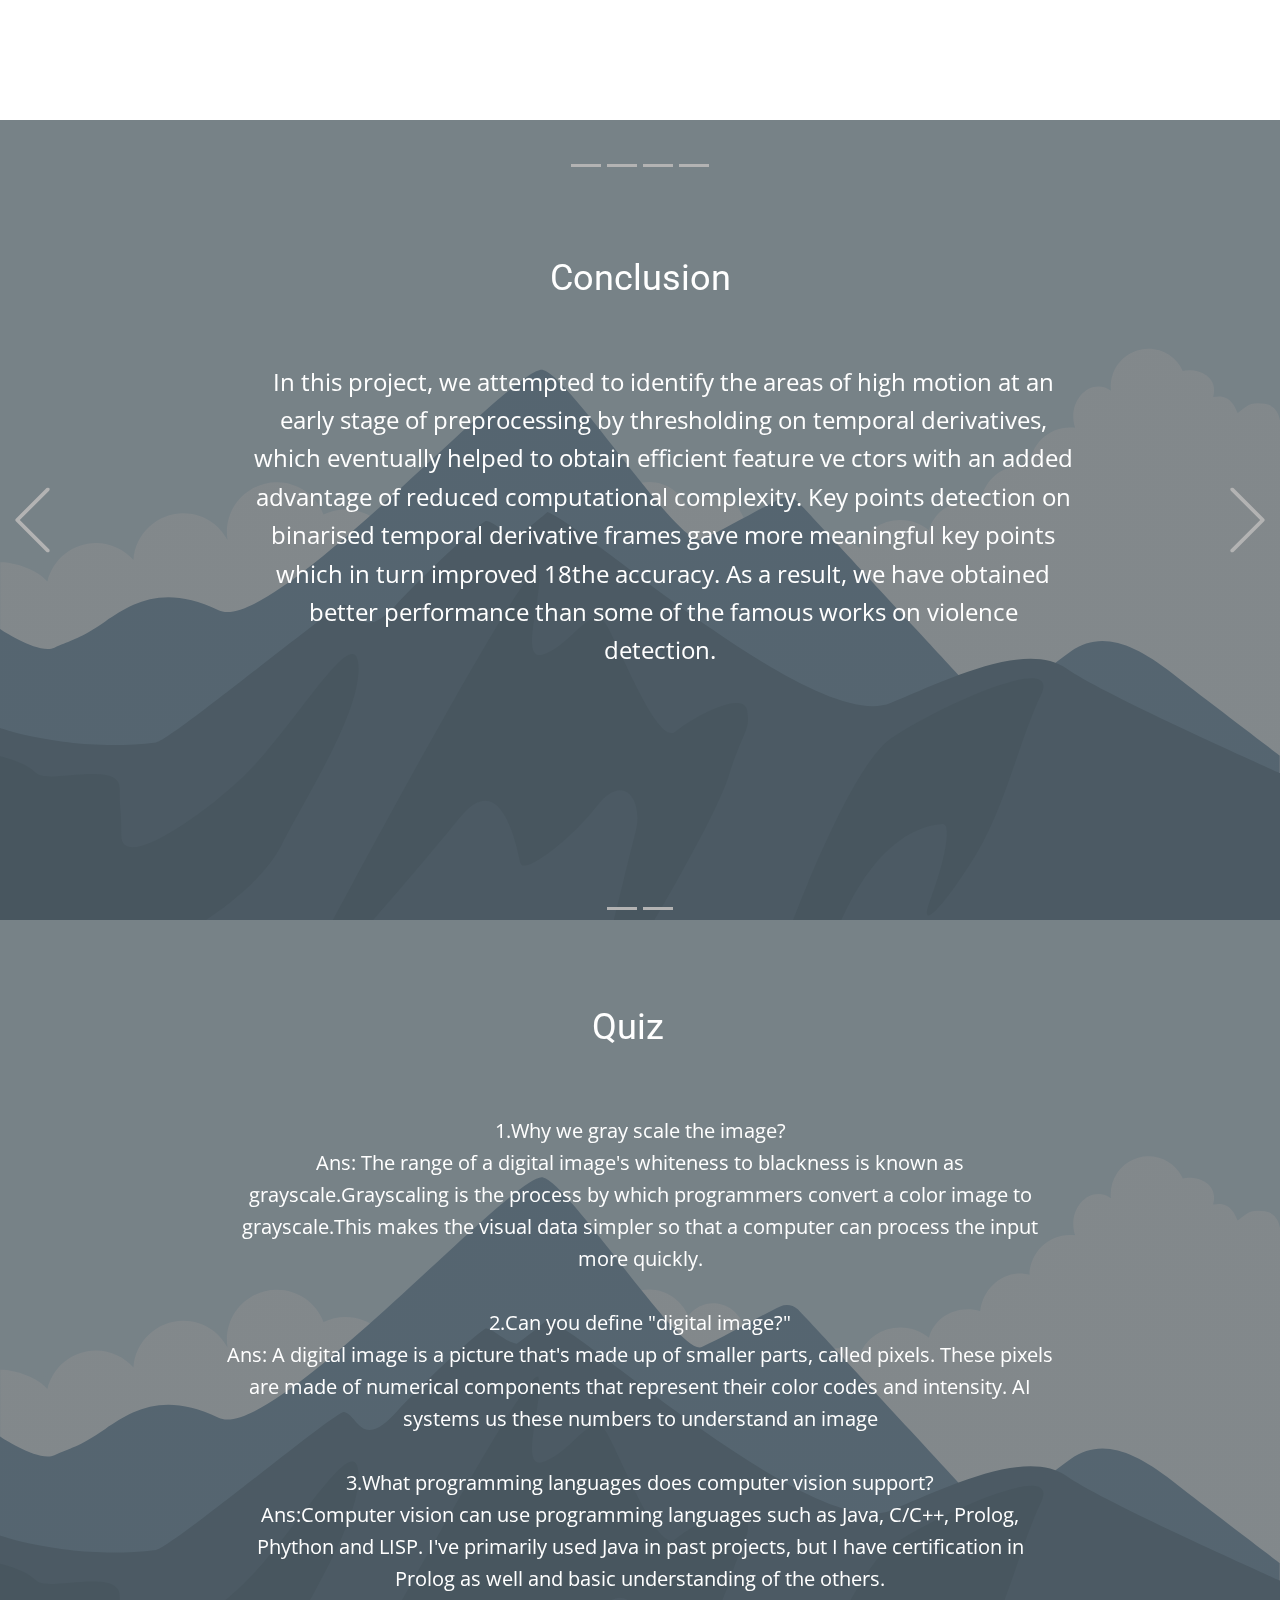
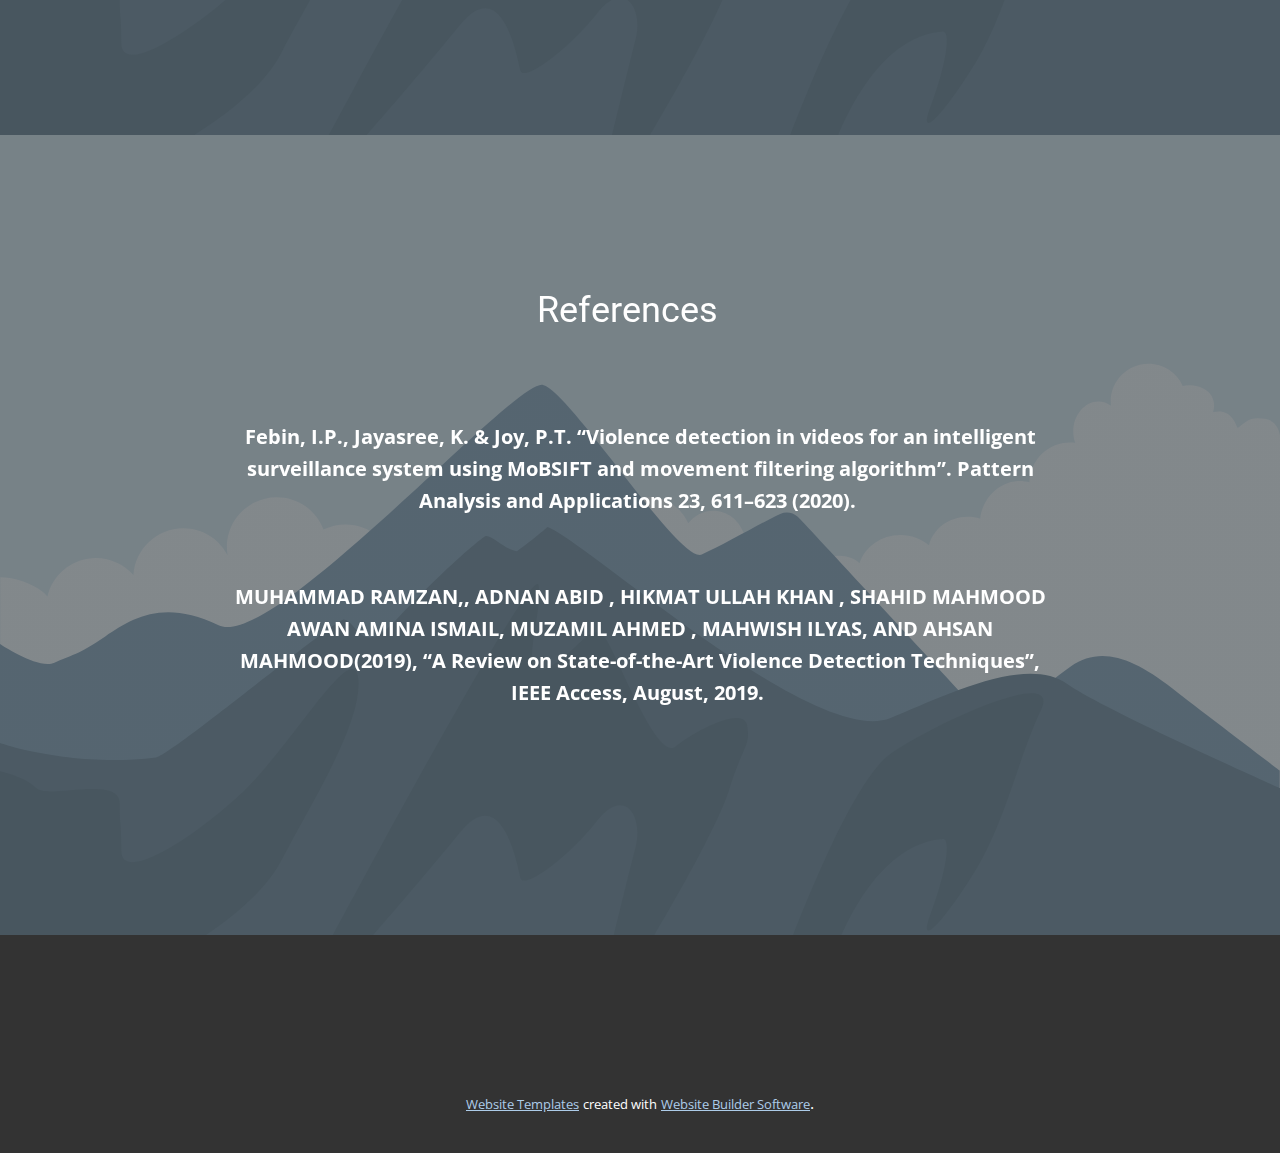
<file: Violence4/Home.html>
<!DOCTYPE html>
<html style="font-size: 16px;" lang="en"><head>
    <meta name="viewport" content="width=device-width, initial-scale=1.0">
    <meta charset="utf-8">
    <meta name="keywords" content="Violence Detection using Computer vision, Introduction, Existing Approach​​, Proposed Approach, Architecture, Methodology">
    <meta name="description" content="">
    <title>Home</title>
    <link rel="stylesheet" href="nicepage.css" media="screen">
<link rel="stylesheet" href="Home.css" media="screen">
    <script class="u-script" type="text/javascript" src="jquery.js" defer=""></script>
    <script class="u-script" type="text/javascript" src="nicepage.js" defer=""></script>
    <meta name="generator" content="Nicepage 4.18.5, nicepage.com">
    <link id="u-theme-google-font" rel="stylesheet" href="https://fonts.googleapis.com/css?family=Roboto:100,100i,300,300i,400,400i,500,500i,700,700i,900,900i|Open+Sans:300,300i,400,400i,500,500i,600,600i,700,700i,800,800i">
    
    
    
    
    
    
    
    
    <script type="application/ld+json">{
		"@context": "http://schema.org",
		"@type": "Organization",
		"name": ""
}</script>
    <meta name="theme-color" content="#478ac9">
    <meta property="og:title" content="Home">
    <meta property="og:type" content="website">
  </head>
  <body class="u-body u-xl-mode" data-lang="en"><header class="u-clearfix u-header u-sticky u-sticky-9d31 u-header" id="sec-d36c"><div class="u-clearfix u-sheet u-sheet-1">
        <nav class="u-menu u-menu-one-level u-offcanvas u-menu-1">
          <div class="menu-collapse" style="font-size: 1rem; letter-spacing: 0px;">
            <a class="u-button-style u-custom-left-right-menu-spacing u-custom-padding-bottom u-custom-top-bottom-menu-spacing u-nav-link u-text-active-palette-1-base u-text-hover-palette-2-base" href="#">
              <svg class="u-svg-link" viewBox="0 0 24 24"><use xmlns:xlink="http://www.w3.org/1999/xlink" xlink:href="#menu-hamburger"></use></svg>
              <svg version="1.1" xmlns="http://www.w3.org/2000/svg" xmlns:xlink="http://www.w3.org/1999/xlink"><defs><symbol id="menu-hamburger" viewBox="0 0 16 16" style="width: 16px; height: 16px;"><rect y="1" width="16" height="2"></rect><rect y="7" width="16" height="2"></rect><rect y="13" width="16" height="2"></rect>
</symbol>
</defs></svg>
            </a>
          </div>
          <div class="u-custom-menu u-nav-container">
            <ul class="u-nav u-unstyled u-nav-1"><li class="u-nav-item"><a class="u-button-style u-nav-link u-text-active-palette-1-base u-text-hover-palette-2-base" href="Home.html" style="padding: 10px 20px;">Home</a>
</li><li class="u-nav-item"><a class="u-button-style u-nav-link u-text-active-palette-1-base u-text-hover-palette-2-base" href="Home.html#carousel_40bc" style="padding: 10px 20px;">Introduction</a>
</li><li class="u-nav-item"><a class="u-button-style u-nav-link u-text-active-palette-1-base u-text-hover-palette-2-base" href="Home.html#carousel_2d8c" style="padding: 10px 20px;">Architecture</a>
</li><li class="u-nav-item"><a class="u-button-style u-nav-link u-text-active-palette-1-base u-text-hover-palette-2-base" href="Home.html#carousel_660d" style="padding: 10px 20px;">Methodology</a>
</li><li class="u-nav-item"><a class="u-button-style u-nav-link u-text-active-palette-1-base u-text-hover-palette-2-base" href="Home.html#carousel_b85d" style="padding: 10px 20px;">Conclusion</a>
</li><li class="u-nav-item"><a class="u-button-style u-nav-link u-text-active-palette-1-base u-text-hover-palette-2-base" href="Home.html#sec-f80a" style="padding: 10px 20px;">Quiz</a>
</li><li class="u-nav-item"><a class="u-button-style u-nav-link u-text-active-palette-1-base u-text-hover-palette-2-base" href="Home.html#sec-7ed1" style="padding: 10px 20px;">References</a>
</li></ul>
          </div>
          <div class="u-custom-menu u-nav-container-collapse">
            <div class="u-black u-container-style u-inner-container-layout u-opacity u-opacity-95 u-sidenav">
              <div class="u-sidenav-overflow">
                <div class="u-menu-close"></div>
                <ul class="u-align-center u-nav u-popupmenu-items u-unstyled u-nav-2"><li class="u-nav-item"><a class="u-button-style u-nav-link" href="Home.html">Home</a>
</li><li class="u-nav-item"><a class="u-button-style u-nav-link" href="Home.html#carousel_40bc">Introduction</a>
</li><li class="u-nav-item"><a class="u-button-style u-nav-link" href="Home.html#carousel_2d8c">Architecture</a>
</li><li class="u-nav-item"><a class="u-button-style u-nav-link" href="Home.html#carousel_660d">Methodology</a>
</li><li class="u-nav-item"><a class="u-button-style u-nav-link" href="Home.html#carousel_b85d">Conclusion</a>
</li><li class="u-nav-item"><a class="u-button-style u-nav-link" href="Home.html#sec-f80a">Quiz</a>
</li><li class="u-nav-item"><a class="u-button-style u-nav-link" href="Home.html#sec-7ed1">References</a>
</li></ul>
              </div>
            </div>
            <div class="u-black u-menu-overlay u-opacity u-opacity-70"></div>
          </div>
        </nav>
      </div></header>
    <section class="u-align-center u-clearfix u-image u-shading u-section-1" src="" data-image-width="500" data-image-height="281" id="sec-1a5a">
      <div class="u-align-center u-clearfix u-sheet u-sheet-1">
        <h2 class="u-text u-text-default u-text-1">Violence Detection using Computer vision</h2>
        <p class="u-text u-text-2">Purnachandram Chittimilla</p>
      </div>
    </section>
    <section class="u-carousel u-slide u-block-987f-1" src="" data-image-width="256" data-image-height="256" id="carousel_40bc" data-interval="5000" data-u-ride="carousel">
      <ol class="u-absolute-hcenter u-carousel-indicators u-block-987f-2">
        <li data-u-target="#carousel_40bc" data-u-slide-to="0" class="u-active u-grey-30"></li>
        <li data-u-target="#carousel_40bc" class="u-grey-30" data-u-slide-to="1"></li>
      </ol>
      <div class="u-carousel-inner" role="listbox">
        <div class="u-active u-align-center u-carousel-item u-clearfix u-image u-shading u-section-2-1" src="" data-image-width="256" data-image-height="256">
          <div class="u-clearfix u-sheet u-sheet-1">
            <h1 class="u-text u-text-default u-title u-text-1">Introduction</h1>
            <p class="u-align-center u-large-text u-text u-text-variant u-text-2">Over the most recent couple of years, the issue of human activity acknowledgment from the video has
gotten manageable by utilizing PC vision strategies, see reviews. Inside this theme, there is tremendous
writing wherein test results are given for acknowledgment of human activities like strolling, bouncing, or
hand waving. In any case, activity identification has been dedicated less to exertion. Activity recognition
is a connected errand where just a particular activity should be identified. Activity location might be of
directuse,all things considered,applications,battleidentificationbeingareasonablemodel.Thoughthere
are a few very much read datasets for activity acknowledgment, huge datasets with brutal activities
(battles) have not been made accessible until the work. A brutality locator has, not with standing, quick
pertinence in the observation area. The essential capacity of enormous scope reconnaissance frameworks
sent in establishments like schools, jails, and mental consideration offices is for making specialists aware
of possibly perilous circumstances. Not with standing, human administrators are overpowered with the
quantity of camera feeds and manual reaction times are moderate, bringing about a solid interest for
computerized ready frameworks. Essentially, there is expanding interest in computerized rating and
labeling frameworks that can interact with the incredible amounts of video transferred to sites.&nbsp;</p>
          </div>
        </div>
        <div class="u-align-center u-carousel-item u-clearfix u-image u-shading u-section-2-2" src="" data-image-width="256" data-image-height="256">
          <div class="u-clearfix u-sheet u-sheet-1">
            <h2 class="u-align-left u-text u-text-body-color u-text-default u-text-1">
              <span style="font-size: 1.5rem; font-weight: 700;">Existing Approach</span>
              <span style="font-size: 0.875rem;">
                <span style="font-size: 1rem;"></span>
              </span>
            </h2>
            <p class="u-large-text u-text u-text-variant u-text-2"><b>
                <span style="font-size: 1.5rem;">
                  <span style="font-weight: 400;">Surveillance systems are very common in today’s society but most of the existing systems rely on human observers for detecting activities from these videos.</span>&nbsp;
                </span></b>
              <br>
              <br><b>Approach ran on 14 videos of which 7 are violence videos and 7 are non-violence videos.</b>
              <br>
              <br>
            </p>
            <h2 class="u-text u-text-body-color u-text-3">Proposed Approach</h2>
            <p class="u-large-text u-text u-text-variant u-text-4"><b>
                <span style="font-weight: 400;">To run the approach on three different datasets:</span></b>
              <br><b>
                <span style="font-weight: 400;">Hockey Dataset</span></b>
              <br><b>Football Dataset</b>
              <br><b>Boxing Dataset</b>
              <br><b>To train the Neural Network model on the above 3 datasets by adding additional layers.</b>
              <br><b>To create a Visualized platform to classify the video as Violence or Non-Violence.</b>
              <br>
            </p>
          </div>
        </div>
      </div>
      <a class="u-absolute-vcenter u-carousel-control u-carousel-control-prev u-text-grey-30 u-block-987f-3" href="#carousel_40bc" role="button" data-u-slide="prev">
        <span aria-hidden="true">
          <svg class="u-svg-link" viewBox="0 0 477.175 477.175"><path d="M145.188,238.575l215.5-215.5c5.3-5.3,5.3-13.8,0-19.1s-13.8-5.3-19.1,0l-225.1,225.1c-5.3,5.3-5.3,13.8,0,19.1l225.1,225
                    c2.6,2.6,6.1,4,9.5,4s6.9-1.3,9.5-4c5.3-5.3,5.3-13.8,0-19.1L145.188,238.575z"></path></svg>
        </span>
        <span class="sr-only">Previous</span>
      </a>
      <a class="u-absolute-vcenter u-carousel-control u-carousel-control-next u-text-grey-30 u-block-987f-4" href="#carousel_40bc" role="button" data-u-slide="next">
        <span aria-hidden="true">
          <svg class="u-svg-link" viewBox="0 0 477.175 477.175"><path d="M360.731,229.075l-225.1-225.1c-5.3-5.3-13.8-5.3-19.1,0s-5.3,13.8,0,19.1l215.5,215.5l-215.5,215.5
                    c-5.3,5.3-5.3,13.8,0,19.1c2.6,2.6,6.1,4,9.5,4c3.4,0,6.9-1.3,9.5-4l225.1-225.1C365.931,242.875,365.931,234.275,360.731,229.075z"></path></svg>
        </span>
        <span class="sr-only">Next</span>
      </a>
    </section>
    <section class="u-carousel u-slide u-block-7d65-1" id="carousel_2d8c" data-interval="5000" data-u-ride="carousel">
      <ol class="u-absolute-hcenter u-carousel-indicators u-block-7d65-2">
        <li data-u-target="#carousel_2d8c" data-u-slide-to="0" class="u-active u-grey-30"></li>
      </ol>
      <div class="u-carousel-inner" role="listbox">
        <div class="u-active u-carousel-item u-clearfix u-section-3-1">
          <div class="u-clearfix u-sheet u-valign-middle u-sheet-1">
            <div class="fr-view u-align-center u-clearfix u-rich-text u-text u-text-1">
              <h1 style="text-align: center;">Architecture</h1>
              <p style="text-align: center;">
                <span style="line-height: 2.0;">
                  <img src="images/ScreenShot2022-09-29at00.59.43.png" align="center" style="width: 583px;" class="fr-dib fr-fic" width="570">&nbsp;
                </span>
              </p>
            </div>
          </div>
        </div>
      </div>
      <a class="u-absolute-vcenter u-carousel-control u-carousel-control-prev u-text-grey-30 u-block-7d65-3" href="#carousel_2d8c" role="button" data-u-slide="prev">
        <span aria-hidden="true">
          <svg class="u-svg-link" viewBox="0 0 477.175 477.175"><path d="M145.188,238.575l215.5-215.5c5.3-5.3,5.3-13.8,0-19.1s-13.8-5.3-19.1,0l-225.1,225.1c-5.3,5.3-5.3,13.8,0,19.1l225.1,225
                    c2.6,2.6,6.1,4,9.5,4s6.9-1.3,9.5-4c5.3-5.3,5.3-13.8,0-19.1L145.188,238.575z"></path></svg>
        </span>
        <span class="sr-only">Previous</span>
      </a>
      <a class="u-absolute-vcenter u-carousel-control u-carousel-control-next u-text-grey-30 u-block-7d65-4" href="#carousel_2d8c" role="button" data-u-slide="next">
        <span aria-hidden="true">
          <svg class="u-svg-link" viewBox="0 0 477.175 477.175"><path d="M360.731,229.075l-225.1-225.1c-5.3-5.3-13.8-5.3-19.1,0s-5.3,13.8,0,19.1l215.5,215.5l-215.5,215.5
                    c-5.3,5.3-5.3,13.8,0,19.1c2.6,2.6,6.1,4,9.5,4c3.4,0,6.9-1.3,9.5-4l225.1-225.1C365.931,242.875,365.931,234.275,360.731,229.075z"></path></svg>
        </span>
        <span class="sr-only">Next</span>
      </a>
    </section>
    <section class="u-carousel u-slide u-block-7655-1" id="carousel_660d" data-interval="5000" data-u-ride="carousel">
      <ol class="u-absolute-hcenter u-carousel-indicators u-block-7655-5">
        <li data-u-target="#carousel_660d" data-u-slide-to="0" class="u-active u-grey-30"></li>
        <li data-u-target="#carousel_660d" class="u-grey-30" data-u-slide-to="1"></li>
        <li data-u-target="#carousel_660d" class="u-grey-30" data-u-slide-to="2"></li>
        <li data-u-target="#carousel_660d" class="u-grey-30" data-u-slide-to="3"></li>
      </ol>
      <div class="u-carousel-inner" role="listbox">
        <div class="u-active u-carousel-item u-clearfix u-section-4-1">
          <div class="u-clearfix u-sheet u-valign-middle u-sheet-1">
            <div class="fr-view u-align-center u-clearfix u-rich-text u-text u-text-1">
              <h1 style="text-align: center;">Methodology</h1>
              <p id="isPasted">&nbsp; &nbsp; &nbsp; &nbsp; &nbsp; &nbsp; &nbsp; &nbsp; &nbsp; &nbsp; &nbsp; &nbsp; &nbsp; &nbsp; &nbsp; &nbsp; &nbsp; &nbsp; &nbsp; &nbsp; &nbsp; &nbsp; &nbsp; <span style="font-size: 1.5rem;">&nbsp;This paper proposes a method having three stages mainly, Preprocessing, Feature Extraction, and Classification. Each video goes through the frame skipping method where some frames are omitted from further processing, then they are converted to greyscale which in turn are binarized using thresholding on temporal derivatives. Those binary frames are now subjected to series of morphological operations and noise removal, then those resulting frames will go to feature extraction and subsequently used for classification</span>. &nbsp; &nbsp; &nbsp; &nbsp; &nbsp; &nbsp; &nbsp; &nbsp; &nbsp; &nbsp; &nbsp; &nbsp; &nbsp; &nbsp; &nbsp; &nbsp; &nbsp; &nbsp;
              </p>
              <p>&nbsp; &nbsp;&nbsp;</p>
              <p style="text-align: center;">
                <span style="line-height: 2.0;">&nbsp;</span>
              </p>
            </div>
          </div>
        </div>
        <div class="u-carousel-item u-clearfix u-section-4-2">
          <div class="u-clearfix u-gutter-34 u-layout-spacing-top u-layout-wrap u-layout-wrap-1">
            <div class="u-layout">
              <div class="u-layout-row">
                <div class="u-align-left u-container-style u-layout-cell u-left-cell u-size-30 u-white u-layout-cell-1" src="">
                  <div class="u-container-layout u-valign-top u-container-layout-1">
                    <h2 class="u-text u-text-1">
                      <span style="font-size: 1.875rem;">Preprocessing</span>
                    </h2>
                    <p class="u-text u-text-2">Usually, consecutive frames in a video contain redundant data i.e., only a little difference between them.
Calculating temporal derivatives, optical flow on all the consecutive frames may thus cause redundancy
and increase computational complexity which affects the performance of the system. In Movies Dataset
has25fps,i.e.,each frame is captured for every 0.04 second ,which is very insignificant for any reasonable
actions in a fight to occur. Most of the violence detection methods are having more computational
complexity due to this redundancy. Hence, we skip some of the frames in a periodic fashion such that a
noticeable amount of difference is present between consecutive frames.
					For employing this frame skipping method we consider a skipfactor(‘n’),by which we could dynamically
skip the required number of frames based on the data set and frame rate of the videos.<br>&nbsp; &nbsp; &nbsp; &nbsp;Fr = (N/skip factor) ∗ t&nbsp;<br>where Fr is the number of frames retained, N is the frame rate of the video, t is the duration of the video(in
seconds).&nbsp;
                    </p>
                  </div>
                </div>
                <div class="u-container-style u-image u-layout-cell u-right-cell u-size-30 u-image-1" src="" data-image-width="1076" data-image-height="1346">
                  <div class="u-container-layout u-valign-middle u-container-layout-2"></div>
                </div>
              </div>
            </div>
          </div>
        </div>
        <div class="u-carousel-item u-clearfix u-section-4-3">
          <div class="u-clearfix u-sheet u-sheet-1">
            <div class="u-clearfix u-gutter-0 u-layout-spacing-top u-layout-wrap u-layout-wrap-1">
              <div class="u-layout">
                <div class="u-layout-row">
                  <div class="u-align-left u-container-style u-layout-cell u-left-cell u-size-20 u-white u-layout-cell-1" src="">
                    <div class="u-container-layout u-container-layout-1">
                      <h2 class="u-text u-text-1">Feature Ext​​​raction </h2>
                      <p class="u-text u-text-2">
                        <span style="font-size: 1.5rem;">Key points detection and MoSIFT descriptors<span style="font-weight: 700;"></span>
                        </span>&nbsp;<br>
                        <span style="font-weight: 400;">M<span style="font-size: 1.25rem;">otion in the binary frames is captured at particular local regions in a frame, called Interest points/Key
points.TodetectthesekeypointsweuseatemporalextensionoftheSIFTalgorithm.Descriptorsobtained
at these key points from SIFT are scale and rotation invariant i.e., they are not affected by the size or <br>8
orientation of the frames&nbsp;
                          </span>
                        </span>
                        <br>
                      </p>
                    </div>
                  </div>
                  <div class="u-container-style u-image u-layout-cell u-right-cell u-size-40 u-image-1" src="" data-image-width="1314" data-image-height="1046">
                    <div class="u-container-layout u-valign-middle u-container-layout-2"></div>
                  </div>
                </div>
              </div>
            </div>
          </div>
        </div>
        <div class="u-align-center u-carousel-item u-clearfix u-image u-shading u-section-4-4" src="" data-image-width="256" data-image-height="256">
          <div class="u-clearfix u-sheet u-sheet-1">
            <h1 class="u-text u-text-default u-title u-text-1">Classification</h1>
            <p class="u-large-text u-text u-text-variant u-text-2">Feature vectors obtained from previous steps are now used for binary classification of the videos. Several
Classification techniques including Machine learning and Deep Learning Models are employed to acquire
more accuracy in the area of violence detection. Despite techniques like SVMs, Random forest, and
Adaboost being commonly used and giving good accuracy, we attempt to use a Gradient boosting
technique, XGBoost which uses ensemble learning.
					XGBoost is a distributed and optimized gradient boosting library designed to be highly efficient, portable,
and flexible. Parallel tree boosting (also known as GBDT, GBM) is also provided such that it helps in
classifying in a fast and accurate way. It is a regularised form of Gradient Boosting Machine which has
inbuilt L1 and L2 regularisation to prevent overfitting.&nbsp;</p>
          </div>
        </div>
      </div>
      <a class="u-absolute-vcenter u-carousel-control u-carousel-control-prev u-text-grey-30 u-block-7655-3" href="#carousel_660d" role="button" data-u-slide="prev">
        <span aria-hidden="true">
          <svg class="u-svg-link" viewBox="0 0 477.175 477.175"><path d="M145.188,238.575l215.5-215.5c5.3-5.3,5.3-13.8,0-19.1s-13.8-5.3-19.1,0l-225.1,225.1c-5.3,5.3-5.3,13.8,0,19.1l225.1,225
                    c2.6,2.6,6.1,4,9.5,4s6.9-1.3,9.5-4c5.3-5.3,5.3-13.8,0-19.1L145.188,238.575z"></path></svg>
        </span>
        <span class="sr-only">Previous</span>
      </a>
      <a class="u-absolute-vcenter u-carousel-control u-carousel-control-next u-text-grey-30 u-block-7655-4" href="#carousel_660d" role="button" data-u-slide="next">
        <span aria-hidden="true">
          <svg class="u-svg-link" viewBox="0 0 477.175 477.175"><path d="M360.731,229.075l-225.1-225.1c-5.3-5.3-13.8-5.3-19.1,0s-5.3,13.8,0,19.1l215.5,215.5l-215.5,215.5
                    c-5.3,5.3-5.3,13.8,0,19.1c2.6,2.6,6.1,4,9.5,4c3.4,0,6.9-1.3,9.5-4l225.1-225.1C365.931,242.875,365.931,234.275,360.731,229.075z"></path></svg>
        </span>
        <span class="sr-only">Next</span>
      </a>
    </section>
    <section class="u-carousel u-slide u-block-ee39-1" src="" data-image-width="256" data-image-height="256" id="carousel_b85d" data-interval="5000" data-u-ride="carousel">
      <ol class="u-absolute-hcenter u-carousel-indicators u-block-ee39-2">
        <li data-u-target="#carousel_b85d" data-u-slide-to="0" class="u-active u-grey-30"></li>
        <li data-u-target="#carousel_b85d" class="u-grey-30" data-u-slide-to="1"></li>
      </ol>
      <div class="u-carousel-inner" role="listbox">
        <div class="u-active u-align-center u-carousel-item u-clearfix u-image u-shading u-section-5-1" src="" data-image-width="256" data-image-height="256">
          <div class="u-clearfix u-sheet u-sheet-1">
            <h1 class="u-text u-text-default u-title u-text-1">Conclusion</h1>
            <p class="u-large-text u-text u-text-variant u-text-2">In this project, we attempted to identify the areas of high motion at an early stage of preprocessing by
thresholding on temporal derivatives, which eventually helped to obtain efficient feature ve ctors with
an added advantage of reduced computational complexity. Key points detection on binarised temporal
derivative frames gave more meaningful key points which in turn improved 18the accuracy. As a
result, we have obtained better performance than some of the famous works on violence detection.&nbsp;</p>
          </div>
        </div>
        <div class="u-align-center u-carousel-item u-clearfix u-image u-shading u-section-5-2" src="" data-image-width="256" data-image-height="256">
          <div class="u-clearfix u-sheet u-sheet-1">
            <h1 class="u-text u-text-default u-title u-text-1">Future Scope</h1>
            <p class="u-large-text u-text u-text-default u-text-variant u-text-2">There can still be a few improvements which could be done on this work. Using other encoding
techniques like sparse coding can be done to reduce the redundancy in the feature vector. Kernel
Density Estimation can also be used to efficiently represent descriptors. More efficient spatiotemporal
features can be used to obtain better descriptors.&nbsp;</p>
          </div>
        </div>
      </div>
      <a class="u-absolute-vcenter u-carousel-control u-carousel-control-prev u-text-grey-30 u-block-ee39-3" href="#carousel_b85d" role="button" data-u-slide="prev">
        <span aria-hidden="true">
          <svg class="u-svg-link" viewBox="0 0 477.175 477.175"><path d="M145.188,238.575l215.5-215.5c5.3-5.3,5.3-13.8,0-19.1s-13.8-5.3-19.1,0l-225.1,225.1c-5.3,5.3-5.3,13.8,0,19.1l225.1,225
                    c2.6,2.6,6.1,4,9.5,4s6.9-1.3,9.5-4c5.3-5.3,5.3-13.8,0-19.1L145.188,238.575z"></path></svg>
        </span>
        <span class="sr-only">Previous</span>
      </a>
      <a class="u-absolute-vcenter u-carousel-control u-carousel-control-next u-text-grey-30 u-block-ee39-4" href="#carousel_b85d" role="button" data-u-slide="next">
        <span aria-hidden="true">
          <svg class="u-svg-link" viewBox="0 0 477.175 477.175"><path d="M360.731,229.075l-225.1-225.1c-5.3-5.3-13.8-5.3-19.1,0s-5.3,13.8,0,19.1l215.5,215.5l-215.5,215.5
                    c-5.3,5.3-5.3,13.8,0,19.1c2.6,2.6,6.1,4,9.5,4c3.4,0,6.9-1.3,9.5-4l225.1-225.1C365.931,242.875,365.931,234.275,360.731,229.075z"></path></svg>
        </span>
        <span class="sr-only">Next</span>
      </a>
    </section>
    <section class="u-align-center u-clearfix u-image u-shading u-section-6" src="" data-image-width="256" data-image-height="256" id="sec-f80a">
      <div class="u-clearfix u-sheet u-sheet-1">
        <h1 class="u-text u-text-default u-title u-text-1">Quiz</h1>
        <p class="u-large-text u-text u-text-variant u-text-2">1.Why we gray scale the image?<br>Ans:&nbsp;The range of a digital image's whiteness to blackness is known as grayscale.Grayscaling is the process by which programmers convert a color image to grayscale.This makes the visual data simpler so that a computer can process the input more quickly.<br>
          <br>2.Can you define "digital image?"<br>Ans: A digital image is a picture that's made up of smaller parts, called pixels. These pixels are made of numerical components that represent their color codes and intensity. AI systems us these numbers to understand an image<br>
          <br>3.What programming languages does computer vision support?<br>Ans:Computer vision can use programming languages such as Java, C/C++, Prolog, Phython and LISP. I've primarily used Java in past projects, but I have certification in Prolog as well and basic understanding of the others.
        </p>
      </div>
    </section>
    <section class="u-align-center u-clearfix u-image u-shading u-section-7" src="" data-image-width="256" data-image-height="256" id="sec-7ed1">
      <div class="u-clearfix u-sheet u-sheet-1">
        <h1 class="u-text u-text-default u-title u-text-1">References</h1>
        <p class="u-large-text u-text u-text-variant u-text-2"><b>Febin, I.P., Jayasree, K. &amp; Joy, P.T. “Violence detection in videos for an intelligent surveillance system using MoBSIFT and movement filtering algorithm”. Pattern Analysis and Applications 23, 611–623 (2020).&nbsp;</b>
          <br>
          <br>
          <br><b>MUHAMMAD RAMZAN,, ADNAN ABID , HIKMAT ULLAH KHAN , SHAHID MAHMOOD AWAN AMINA ISMAIL, MUZAMIL AHMED , MAHWISH ILYAS, AND AHSAN MAHMOOD(2019), “A Review on State-of-the-Art Violence Detection Techniques”, IEEE Access, August, 2019.</b>&nbsp;<br>
        </p>
      </div>
    </section>
    
    
    <footer class="u-align-center u-clearfix u-footer u-grey-80 u-footer" id="sec-9668"><div class="u-align-left u-clearfix u-sheet u-sheet-1"></div></footer>
    <section class="u-backlink u-clearfix u-grey-80">
      <a class="u-link" href="https://nicepage.com/website-templates" target="_blank">
        <span>Website Templates</span>
      </a>
      <p class="u-text">
        <span>created with</span>
      </p>
      <a class="u-link" href="" target="_blank">
        <span>Website Builder Software</span>
      </a>. 
    </section>
  
</body></html>
</file>
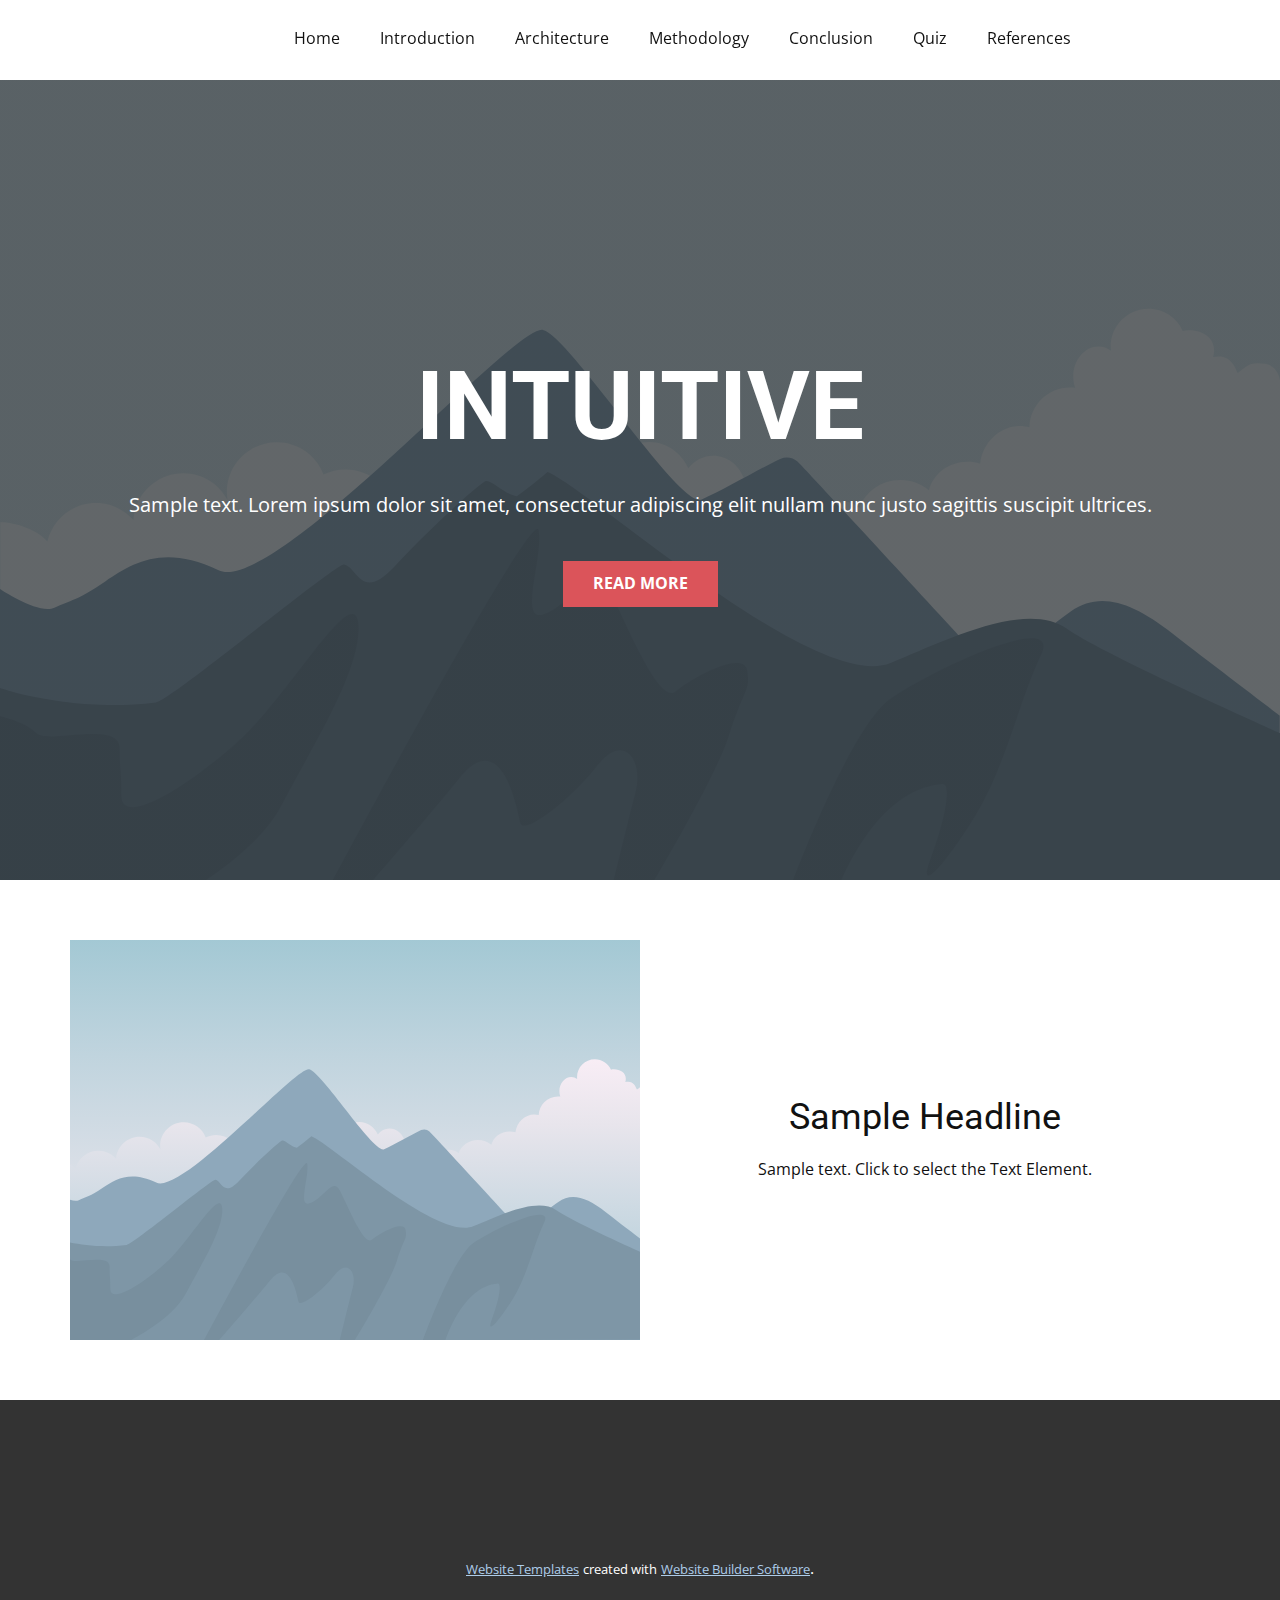
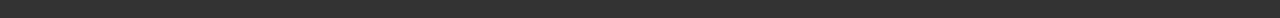
<file: Violence4/Page-1.html>
<!DOCTYPE html>
<html style="font-size: 16px;" lang="en"><head>
    <meta name="viewport" content="width=device-width, initial-scale=1.0">
    <meta charset="utf-8">
    <meta name="keywords" content="INTUITIVE">
    <meta name="description" content="">
    <title>Page 1</title>
    <link rel="stylesheet" href="nicepage.css" media="screen">
<link rel="stylesheet" href="Page-1.css" media="screen">
    <script class="u-script" type="text/javascript" src="jquery.js" defer=""></script>
    <script class="u-script" type="text/javascript" src="nicepage.js" defer=""></script>
    <meta name="generator" content="Nicepage 4.18.5, nicepage.com">
    <link id="u-theme-google-font" rel="stylesheet" href="https://fonts.googleapis.com/css?family=Roboto:100,100i,300,300i,400,400i,500,500i,700,700i,900,900i|Open+Sans:300,300i,400,400i,500,500i,600,600i,700,700i,800,800i">
    
    
    
    <script type="application/ld+json">{
		"@context": "http://schema.org",
		"@type": "Organization",
		"name": ""
}</script>
    <meta name="theme-color" content="#478ac9">
    <meta property="og:title" content="Page 1">
    <meta property="og:type" content="website">
  </head>
  <body class="u-body u-xl-mode" data-lang="en"><header class="u-clearfix u-header u-sticky u-sticky-9d31 u-header" id="sec-d36c"><div class="u-clearfix u-sheet u-sheet-1">
        <nav class="u-menu u-menu-one-level u-offcanvas u-menu-1">
          <div class="menu-collapse" style="font-size: 1rem; letter-spacing: 0px;">
            <a class="u-button-style u-custom-left-right-menu-spacing u-custom-padding-bottom u-custom-top-bottom-menu-spacing u-nav-link u-text-active-palette-1-base u-text-hover-palette-2-base" href="#">
              <svg class="u-svg-link" viewBox="0 0 24 24"><use xmlns:xlink="http://www.w3.org/1999/xlink" xlink:href="#menu-hamburger"></use></svg>
              <svg version="1.1" xmlns="http://www.w3.org/2000/svg" xmlns:xlink="http://www.w3.org/1999/xlink"><defs><symbol id="menu-hamburger" viewBox="0 0 16 16" style="width: 16px; height: 16px;"><rect y="1" width="16" height="2"></rect><rect y="7" width="16" height="2"></rect><rect y="13" width="16" height="2"></rect>
</symbol>
</defs></svg>
            </a>
          </div>
          <div class="u-custom-menu u-nav-container">
            <ul class="u-nav u-unstyled u-nav-1"><li class="u-nav-item"><a class="u-button-style u-nav-link u-text-active-palette-1-base u-text-hover-palette-2-base" href="Home.html" style="padding: 10px 20px;">Home</a>
</li><li class="u-nav-item"><a class="u-button-style u-nav-link u-text-active-palette-1-base u-text-hover-palette-2-base" href="Home.html#carousel_40bc" style="padding: 10px 20px;">Introduction</a>
</li><li class="u-nav-item"><a class="u-button-style u-nav-link u-text-active-palette-1-base u-text-hover-palette-2-base" href="Home.html#carousel_2d8c" style="padding: 10px 20px;">Architecture</a>
</li><li class="u-nav-item"><a class="u-button-style u-nav-link u-text-active-palette-1-base u-text-hover-palette-2-base" href="Home.html#carousel_660d" style="padding: 10px 20px;">Methodology</a>
</li><li class="u-nav-item"><a class="u-button-style u-nav-link u-text-active-palette-1-base u-text-hover-palette-2-base" href="Home.html#carousel_b85d" style="padding: 10px 20px;">Conclusion</a>
</li><li class="u-nav-item"><a class="u-button-style u-nav-link u-text-active-palette-1-base u-text-hover-palette-2-base" href="Home.html#sec-f80a" style="padding: 10px 20px;">Quiz</a>
</li><li class="u-nav-item"><a class="u-button-style u-nav-link u-text-active-palette-1-base u-text-hover-palette-2-base" href="Home.html#sec-7ed1" style="padding: 10px 20px;">References</a>
</li></ul>
          </div>
          <div class="u-custom-menu u-nav-container-collapse">
            <div class="u-black u-container-style u-inner-container-layout u-opacity u-opacity-95 u-sidenav">
              <div class="u-sidenav-overflow">
                <div class="u-menu-close"></div>
                <ul class="u-align-center u-nav u-popupmenu-items u-unstyled u-nav-2"><li class="u-nav-item"><a class="u-button-style u-nav-link" href="Home.html">Home</a>
</li><li class="u-nav-item"><a class="u-button-style u-nav-link" href="Home.html#carousel_40bc">Introduction</a>
</li><li class="u-nav-item"><a class="u-button-style u-nav-link" href="Home.html#carousel_2d8c">Architecture</a>
</li><li class="u-nav-item"><a class="u-button-style u-nav-link" href="Home.html#carousel_660d">Methodology</a>
</li><li class="u-nav-item"><a class="u-button-style u-nav-link" href="Home.html#carousel_b85d">Conclusion</a>
</li><li class="u-nav-item"><a class="u-button-style u-nav-link" href="Home.html#sec-f80a">Quiz</a>
</li><li class="u-nav-item"><a class="u-button-style u-nav-link" href="Home.html#sec-7ed1">References</a>
</li></ul>
              </div>
            </div>
            <div class="u-black u-menu-overlay u-opacity u-opacity-70"></div>
          </div>
        </nav>
      </div></header>
    <section class="u-align-center u-clearfix u-image u-shading u-section-1" src="" data-image-width="256" data-image-height="256" id="sec-27b5">
      <div class="u-clearfix u-sheet u-valign-middle u-sheet-1">
        <h1 class="u-text u-text-default u-title u-text-1">INTUITIVE</h1>
        <p class="u-large-text u-text u-text-default u-text-variant u-text-2">Sample text. Lorem ipsum dolor sit amet, consectetur adipiscing elit nullam nunc justo sagittis suscipit ultrices.</p>
        <a href="#" class="u-btn u-button-style u-palette-2-base u-btn-1">Read More</a>
      </div>
    </section>
    <section class="u-clearfix u-section-2" id="sec-e2b6">
      <div class="u-clearfix u-sheet u-sheet-1">
        <div class="u-clearfix u-expanded-width u-layout-wrap u-layout-wrap-1">
          <div class="u-layout">
            <div class="u-layout-row">
              <div class="u-container-style u-image u-layout-cell u-size-30 u-image-1" data-image-width="400" data-image-height="265">
                <div class="u-container-layout u-container-layout-1"></div>
              </div>
              <div class="u-align-center u-container-style u-layout-cell u-size-30 u-layout-cell-2">
                <div class="u-container-layout u-valign-middle u-container-layout-2">
                  <h2 class="u-text u-text-default u-text-1">Sample Headline</h2>
                  <p class="u-text u-text-default u-text-2">Sample text. Click to select the Text Element.</p>
                </div>
              </div>
            </div>
          </div>
        </div>
      </div>
    </section>
    
    
    <footer class="u-align-center u-clearfix u-footer u-grey-80 u-footer" id="sec-9668"><div class="u-align-left u-clearfix u-sheet u-sheet-1"></div></footer>
    <section class="u-backlink u-clearfix u-grey-80">
      <a class="u-link" href="https://nicepage.com/website-templates" target="_blank">
        <span>Website Templates</span>
      </a>
      <p class="u-text">
        <span>created with</span>
      </p>
      <a class="u-link" href="" target="_blank">
        <span>Website Builder Software</span>
      </a>. 
    </section>
  
</body></html>
</file>
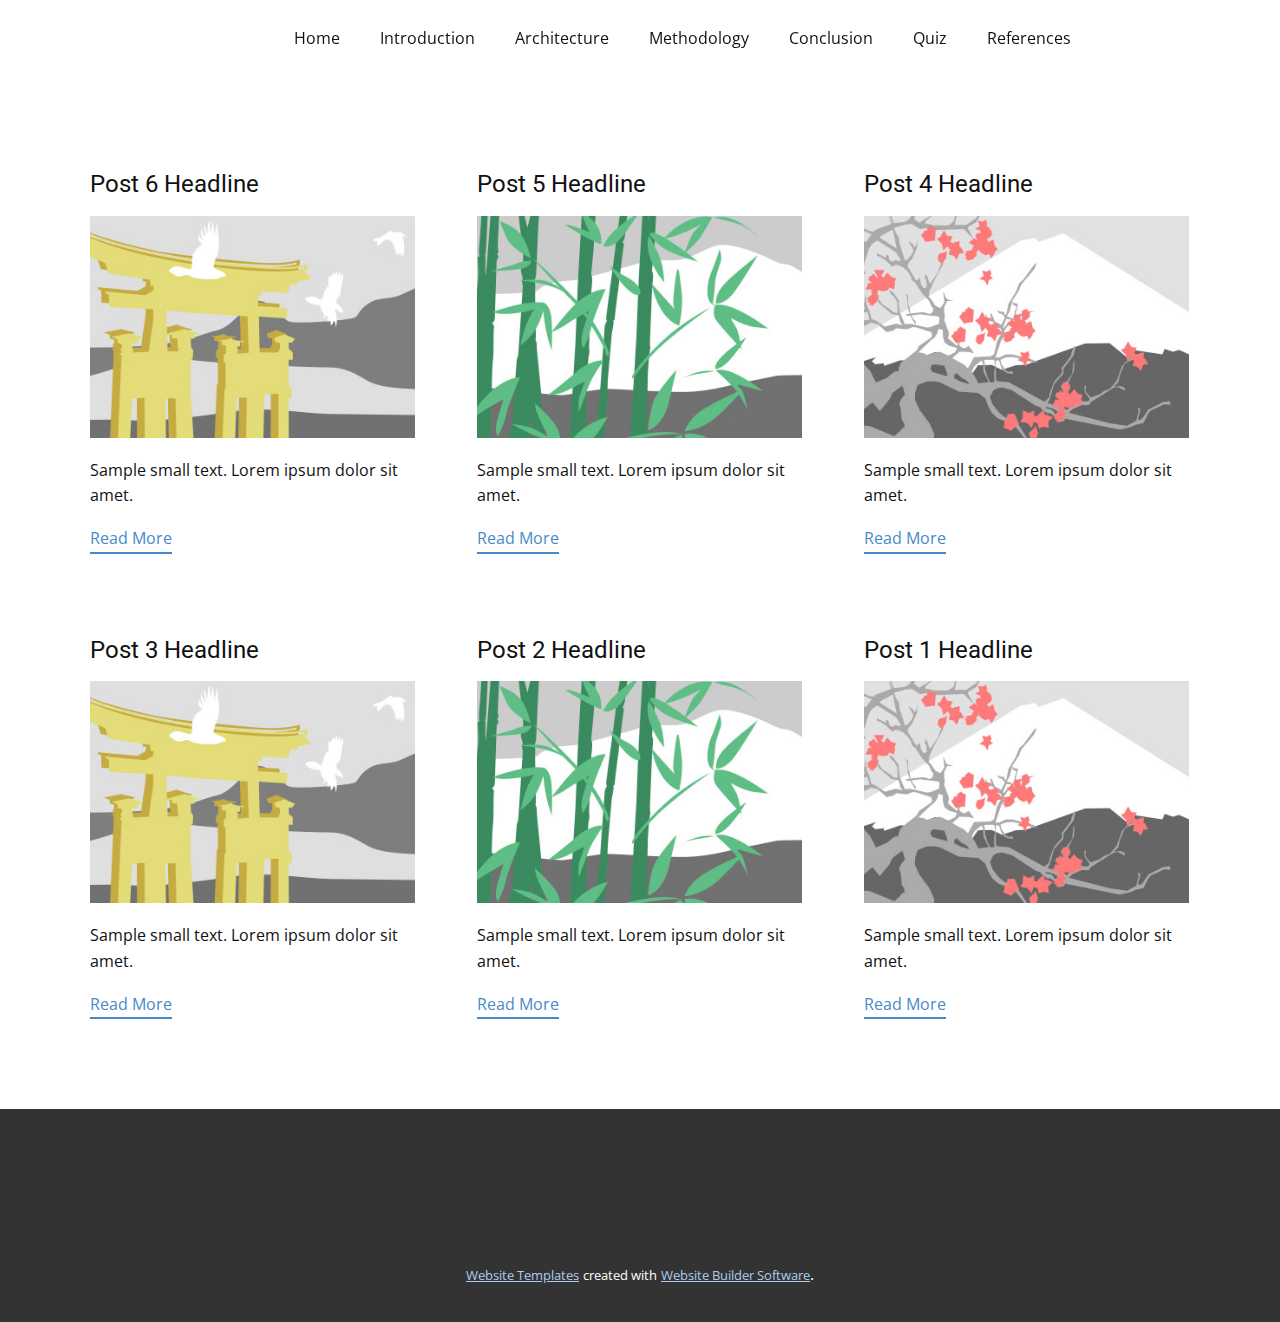
<file: Violence4/blog/blog.html>
<html style="font-size: 16px;" lang="en"><head>
    <meta name="viewport" content="width=device-width, initial-scale=1.0">
    <meta charset="utf-8">
    <meta name="keywords" content="">
    <meta name="description" content="">
    <title>Blog Template</title>
    <link rel="stylesheet" href="../nicepage.css" media="screen">
<link rel="stylesheet" href="../Blog-Template.css" media="screen">
    <script class="u-script" type="text/javascript" src="../jquery.js" defer=""></script>
    <script class="u-script" type="text/javascript" src="../nicepage.js" defer=""></script>
    <meta name="generator" content="Nicepage 4.18.5, nicepage.com">
    <link id="u-theme-google-font" rel="stylesheet" href="https://fonts.googleapis.com/css?family=Roboto:100,100i,300,300i,400,400i,500,500i,700,700i,900,900i|Open+Sans:300,300i,400,400i,500,500i,600,600i,700,700i,800,800i">
    
    
    <script type="application/ld+json">{
		"@context": "http://schema.org",
		"@type": "Organization",
		"name": ""
}</script>
    <meta name="theme-color" content="#478ac9">
  </head>
  <body class="u-body u-xl-mode" data-lang="en"><header class="u-clearfix u-header u-sticky u-sticky-9d31 u-header" id="sec-d36c"><div class="u-clearfix u-sheet u-sheet-1">
        <nav class="u-menu u-menu-one-level u-offcanvas u-menu-1">
          <div class="menu-collapse" style="font-size: 1rem; letter-spacing: 0px;">
            <a class="u-button-style u-custom-left-right-menu-spacing u-custom-padding-bottom u-custom-top-bottom-menu-spacing u-nav-link u-text-active-palette-1-base u-text-hover-palette-2-base" href="#">
              <svg class="u-svg-link" viewBox="0 0 24 24"><use xmlns:xlink="http://www.w3.org/1999/xlink" xlink:href="#menu-hamburger"></use></svg>
              <svg version="1.1" xmlns="http://www.w3.org/2000/svg" xmlns:xlink="http://www.w3.org/1999/xlink"><defs><symbol id="menu-hamburger" viewBox="0 0 16 16" style="width: 16px; height: 16px;"><rect y="1" width="16" height="2"></rect><rect y="7" width="16" height="2"></rect><rect y="13" width="16" height="2"></rect>
</symbol>
</defs></svg>
            </a>
          </div>
          <div class="u-custom-menu u-nav-container">
            <ul class="u-nav u-unstyled u-nav-1"><li class="u-nav-item"><a class="u-button-style u-nav-link u-text-active-palette-1-base u-text-hover-palette-2-base" href="../Home.html" style="padding: 10px 20px;">Home</a>
</li><li class="u-nav-item"><a class="u-button-style u-nav-link u-text-active-palette-1-base u-text-hover-palette-2-base" href="../Home.html#carousel_40bc" style="padding: 10px 20px;">Introduction</a>
</li><li class="u-nav-item"><a class="u-button-style u-nav-link u-text-active-palette-1-base u-text-hover-palette-2-base" href="../Home.html#carousel_2d8c" style="padding: 10px 20px;">Architecture</a>
</li><li class="u-nav-item"><a class="u-button-style u-nav-link u-text-active-palette-1-base u-text-hover-palette-2-base" href="../Home.html#carousel_660d" style="padding: 10px 20px;">Methodology</a>
</li><li class="u-nav-item"><a class="u-button-style u-nav-link u-text-active-palette-1-base u-text-hover-palette-2-base" href="../Home.html#carousel_b85d" style="padding: 10px 20px;">Conclusion</a>
</li><li class="u-nav-item"><a class="u-button-style u-nav-link u-text-active-palette-1-base u-text-hover-palette-2-base" href="../Home.html#sec-f80a" style="padding: 10px 20px;">Quiz</a>
</li><li class="u-nav-item"><a class="u-button-style u-nav-link u-text-active-palette-1-base u-text-hover-palette-2-base" href="../Home.html#sec-7ed1" style="padding: 10px 20px;">References</a>
</li></ul>
          </div>
          <div class="u-custom-menu u-nav-container-collapse">
            <div class="u-black u-container-style u-inner-container-layout u-opacity u-opacity-95 u-sidenav">
              <div class="u-sidenav-overflow">
                <div class="u-menu-close"></div>
                <ul class="u-align-center u-nav u-popupmenu-items u-unstyled u-nav-2"><li class="u-nav-item"><a class="u-button-style u-nav-link" href="../Home.html">Home</a>
</li><li class="u-nav-item"><a class="u-button-style u-nav-link" href="../Home.html#carousel_40bc">Introduction</a>
</li><li class="u-nav-item"><a class="u-button-style u-nav-link" href="../Home.html#carousel_2d8c">Architecture</a>
</li><li class="u-nav-item"><a class="u-button-style u-nav-link" href="../Home.html#carousel_660d">Methodology</a>
</li><li class="u-nav-item"><a class="u-button-style u-nav-link" href="../Home.html#carousel_b85d">Conclusion</a>
</li><li class="u-nav-item"><a class="u-button-style u-nav-link" href="../Home.html#sec-f80a">Quiz</a>
</li><li class="u-nav-item"><a class="u-button-style u-nav-link" href="../Home.html#sec-7ed1">References</a>
</li></ul>
              </div>
            </div>
            <div class="u-black u-menu-overlay u-opacity u-opacity-70"></div>
          </div>
        </nav>
      </div></header>
    <section class="u-clearfix u-section-1" id="sec-5c7c">
      <div class="u-clearfix u-sheet u-valign-middle u-sheet-1"><!--blog--><!--blog_options_json--><!--{"type":"Recent","source":"","tags":"","count":""}--><!--/blog_options_json-->
        <div class="u-blog u-expanded-width u-repeater u-repeater-1"><!--blog_post-->
          <div class="u-blog-post u-container-style u-repeater-item u-white u-repeater-item-1">
            <div class="u-container-layout u-similar-container u-valign-top u-container-layout-1"><!--blog_post_header-->
              <h4 class="u-blog-control u-text u-text-1">
                <a class="u-post-header-link" href="../blog/post-5.html">Post 6 Headline</a>
              </h4><!--/blog_post_header--><!--blog_post_image-->
              <a class="u-post-header-link" href="../blog/post-5.html"><img alt="" class="u-blog-control u-expanded-width u-image u-image-default u-image-1" src="../images/8ad73f3c.jpeg"></a><!--/blog_post_image--><!--blog_post_content-->
              <div class="u-blog-control u-post-content u-text u-text-2 fr-view">Sample small text. Lorem ipsum dolor sit amet.</div><!--/blog_post_content--><!--blog_post_readmore-->
              <a href="../blog/post-5.html" class="u-blog-control u-border-2 u-border-palette-1-base u-btn u-btn-rectangle u-button-style u-none u-btn-1"><!--blog_post_readmore_content--><!--options_json--><!--{"content":"","defaultValue":"Read More"}--><!--/options_json-->Read More<!--/blog_post_readmore_content--></a><!--/blog_post_readmore-->
            </div>
          </div><div class="u-blog-post u-container-style u-repeater-item u-video-cover u-white">
            <div class="u-container-layout u-similar-container u-valign-top u-container-layout-2"><!--blog_post_header-->
              <h4 class="u-blog-control u-text u-text-3">
                <a class="u-post-header-link" href="../blog/post-4.html">Post 5 Headline</a>
              </h4><!--/blog_post_header--><!--blog_post_image-->
              <a class="u-post-header-link" href="../blog/post-4.html"><img alt="" class="u-blog-control u-expanded-width u-image u-image-default u-image-2" src="../images/68f64b9d.jpeg"></a><!--/blog_post_image--><!--blog_post_content-->
              <div class="u-blog-control u-post-content u-text u-text-4 fr-view">Sample small text. Lorem ipsum dolor sit amet.</div><!--/blog_post_content--><!--blog_post_readmore-->
              <a href="../blog/post-4.html" class="u-blog-control u-border-2 u-border-palette-1-base u-btn u-btn-rectangle u-button-style u-none u-btn-2"><!--blog_post_readmore_content--><!--options_json--><!--{"content":"","defaultValue":"Read More"}--><!--/options_json-->Read More<!--/blog_post_readmore_content--></a><!--/blog_post_readmore-->
            </div>
          </div><div class="u-blog-post u-container-style u-repeater-item u-video-cover u-white">
            <div class="u-container-layout u-similar-container u-valign-top u-container-layout-3"><!--blog_post_header-->
              <h4 class="u-blog-control u-text u-text-5">
                <a class="u-post-header-link" href="../blog/post-3.html">Post 4 Headline</a>
              </h4><!--/blog_post_header--><!--blog_post_image-->
              <a class="u-post-header-link" href="../blog/post-3.html"><img alt="" class="u-blog-control u-expanded-width u-image u-image-default u-image-3" src="../images/0fd3416c.jpeg"></a><!--/blog_post_image--><!--blog_post_content-->
              <div class="u-blog-control u-post-content u-text u-text-6 fr-view">Sample small text. Lorem ipsum dolor sit amet.</div><!--/blog_post_content--><!--blog_post_readmore-->
              <a href="../blog/post-3.html" class="u-blog-control u-border-2 u-border-palette-1-base u-btn u-btn-rectangle u-button-style u-none u-btn-3"><!--blog_post_readmore_content--><!--options_json--><!--{"content":"","defaultValue":"Read More"}--><!--/options_json-->Read More<!--/blog_post_readmore_content--></a><!--/blog_post_readmore-->
            </div>
          </div><div class="u-blog-post u-container-style u-repeater-item u-white u-repeater-item-1">
            <div class="u-container-layout u-similar-container u-valign-top u-container-layout-1"><!--blog_post_header-->
              <h4 class="u-blog-control u-text u-text-1">
                <a class="u-post-header-link" href="../blog/post-2.html">Post 3 Headline</a>
              </h4><!--/blog_post_header--><!--blog_post_image-->
              <a class="u-post-header-link" href="../blog/post-2.html"><img alt="" class="u-blog-control u-expanded-width u-image u-image-default u-image-1" src="../images/8ad73f3c.jpeg"></a><!--/blog_post_image--><!--blog_post_content-->
              <div class="u-blog-control u-post-content u-text u-text-2 fr-view">Sample small text. Lorem ipsum dolor sit amet.</div><!--/blog_post_content--><!--blog_post_readmore-->
              <a href="../blog/post-2.html" class="u-blog-control u-border-2 u-border-palette-1-base u-btn u-btn-rectangle u-button-style u-none u-btn-1"><!--blog_post_readmore_content--><!--options_json--><!--{"content":"","defaultValue":"Read More"}--><!--/options_json-->Read More<!--/blog_post_readmore_content--></a><!--/blog_post_readmore-->
            </div>
          </div><div class="u-blog-post u-container-style u-repeater-item u-video-cover u-white">
            <div class="u-container-layout u-similar-container u-valign-top u-container-layout-2"><!--blog_post_header-->
              <h4 class="u-blog-control u-text u-text-3">
                <a class="u-post-header-link" href="../blog/post-1.html">Post 2 Headline</a>
              </h4><!--/blog_post_header--><!--blog_post_image-->
              <a class="u-post-header-link" href="../blog/post-1.html"><img alt="" class="u-blog-control u-expanded-width u-image u-image-default u-image-2" src="../images/68f64b9d.jpeg"></a><!--/blog_post_image--><!--blog_post_content-->
              <div class="u-blog-control u-post-content u-text u-text-4 fr-view">Sample small text. Lorem ipsum dolor sit amet.</div><!--/blog_post_content--><!--blog_post_readmore-->
              <a href="../blog/post-1.html" class="u-blog-control u-border-2 u-border-palette-1-base u-btn u-btn-rectangle u-button-style u-none u-btn-2"><!--blog_post_readmore_content--><!--options_json--><!--{"content":"","defaultValue":"Read More"}--><!--/options_json-->Read More<!--/blog_post_readmore_content--></a><!--/blog_post_readmore-->
            </div>
          </div><div class="u-blog-post u-container-style u-repeater-item u-video-cover u-white">
            <div class="u-container-layout u-similar-container u-valign-top u-container-layout-3"><!--blog_post_header-->
              <h4 class="u-blog-control u-text u-text-5">
                <a class="u-post-header-link" href="../blog/post.html">Post 1 Headline</a>
              </h4><!--/blog_post_header--><!--blog_post_image-->
              <a class="u-post-header-link" href="../blog/post.html"><img alt="" class="u-blog-control u-expanded-width u-image u-image-default u-image-3" src="../images/0fd3416c.jpeg"></a><!--/blog_post_image--><!--blog_post_content-->
              <div class="u-blog-control u-post-content u-text u-text-6 fr-view">Sample small text. Lorem ipsum dolor sit amet.</div><!--/blog_post_content--><!--blog_post_readmore-->
              <a href="../blog/post.html" class="u-blog-control u-border-2 u-border-palette-1-base u-btn u-btn-rectangle u-button-style u-none u-btn-3"><!--blog_post_readmore_content--><!--options_json--><!--{"content":"","defaultValue":"Read More"}--><!--/options_json-->Read More<!--/blog_post_readmore_content--></a><!--/blog_post_readmore-->
            </div>
          </div><!--/blog_post--><!--blog_post-->
          <!--/blog_post--><!--blog_post-->
          <!--/blog_post-->
        </div><!--/blog-->
      </div>
    </section>
    
    
    <footer class="u-align-center u-clearfix u-footer u-grey-80 u-footer" id="sec-9668"><div class="u-align-left u-clearfix u-sheet u-sheet-1"></div></footer>
    <section class="u-backlink u-clearfix u-grey-80">
      <a class="u-link" href="https://nicepage.com/website-templates" target="_blank">
        <span>Website Templates</span>
      </a>
      <p class="u-text">
        <span>created with</span>
      </p>
      <a class="u-link" href="" target="_blank">
        <span>Website Builder Software</span>
      </a>. 
    </section>
  
</body></html>
</file>
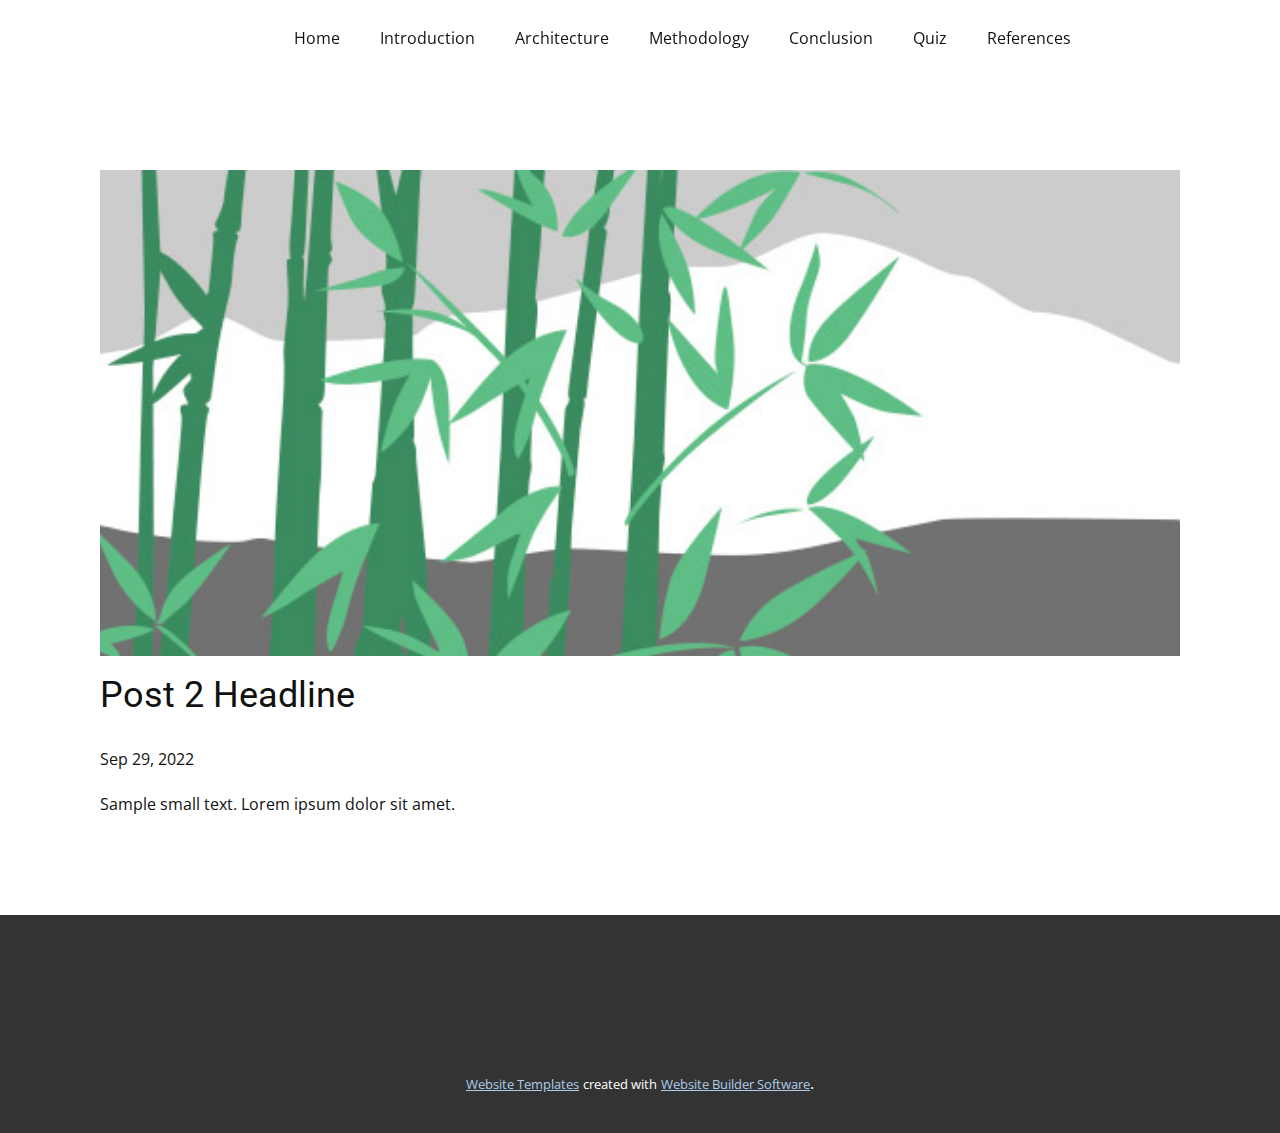
<file: Violence4/blog/post-1.html>
<!doctype html>
<html style="font-size: 16px;" lang="en"><head>
    <meta name="viewport" content="width=device-width, initial-scale=1.0">
    <meta charset="utf-8">
    <meta name="keywords" content="Post 1 Headline">
    <meta name="description" content="">
    <title>Post 2 Headline</title>
    <link rel="stylesheet" href="../nicepage.css" media="screen">
<link rel="stylesheet" href="../Post-Template.css" media="screen">
    <script class="u-script" type="text/javascript" src="../jquery.js" defer=""></script>
    <script class="u-script" type="text/javascript" src="../nicepage.js" defer=""></script>
    <meta name="generator" content="Nicepage 4.18.5, nicepage.com">
    <link id="u-theme-google-font" rel="stylesheet" href="https://fonts.googleapis.com/css?family=Roboto:100,100i,300,300i,400,400i,500,500i,700,700i,900,900i|Open+Sans:300,300i,400,400i,500,500i,600,600i,700,700i,800,800i">
    
    
    <script type="application/ld+json">{
		"@context": "http://schema.org",
		"@type": "Organization",
		"name": ""
}</script>
    <meta name="theme-color" content="#478ac9">
  </head>
  <body class="u-body u-xl-mode" data-lang="en"><header class="u-clearfix u-header u-sticky u-sticky-9d31 u-header" id="sec-d36c"><div class="u-clearfix u-sheet u-sheet-1">
        <nav class="u-menu u-menu-one-level u-offcanvas u-menu-1">
          <div class="menu-collapse" style="font-size: 1rem; letter-spacing: 0px;">
            <a class="u-button-style u-custom-left-right-menu-spacing u-custom-padding-bottom u-custom-top-bottom-menu-spacing u-nav-link u-text-active-palette-1-base u-text-hover-palette-2-base" href="#">
              <svg class="u-svg-link" viewBox="0 0 24 24"><use xmlns:xlink="http://www.w3.org/1999/xlink" xlink:href="#menu-hamburger"></use></svg>
              <svg version="1.1" xmlns="http://www.w3.org/2000/svg" xmlns:xlink="http://www.w3.org/1999/xlink"><defs><symbol id="menu-hamburger" viewBox="0 0 16 16" style="width: 16px; height: 16px;"><rect y="1" width="16" height="2"></rect><rect y="7" width="16" height="2"></rect><rect y="13" width="16" height="2"></rect>
</symbol>
</defs></svg>
            </a>
          </div>
          <div class="u-custom-menu u-nav-container">
            <ul class="u-nav u-unstyled u-nav-1"><li class="u-nav-item"><a class="u-button-style u-nav-link u-text-active-palette-1-base u-text-hover-palette-2-base" href="../Home.html" style="padding: 10px 20px;">Home</a>
</li><li class="u-nav-item"><a class="u-button-style u-nav-link u-text-active-palette-1-base u-text-hover-palette-2-base" href="../Home.html#carousel_40bc" style="padding: 10px 20px;">Introduction</a>
</li><li class="u-nav-item"><a class="u-button-style u-nav-link u-text-active-palette-1-base u-text-hover-palette-2-base" href="../Home.html#carousel_2d8c" style="padding: 10px 20px;">Architecture</a>
</li><li class="u-nav-item"><a class="u-button-style u-nav-link u-text-active-palette-1-base u-text-hover-palette-2-base" href="../Home.html#carousel_660d" style="padding: 10px 20px;">Methodology</a>
</li><li class="u-nav-item"><a class="u-button-style u-nav-link u-text-active-palette-1-base u-text-hover-palette-2-base" href="../Home.html#carousel_b85d" style="padding: 10px 20px;">Conclusion</a>
</li><li class="u-nav-item"><a class="u-button-style u-nav-link u-text-active-palette-1-base u-text-hover-palette-2-base" href="../Home.html#sec-f80a" style="padding: 10px 20px;">Quiz</a>
</li><li class="u-nav-item"><a class="u-button-style u-nav-link u-text-active-palette-1-base u-text-hover-palette-2-base" href="../Home.html#sec-7ed1" style="padding: 10px 20px;">References</a>
</li></ul>
          </div>
          <div class="u-custom-menu u-nav-container-collapse">
            <div class="u-black u-container-style u-inner-container-layout u-opacity u-opacity-95 u-sidenav">
              <div class="u-sidenav-overflow">
                <div class="u-menu-close"></div>
                <ul class="u-align-center u-nav u-popupmenu-items u-unstyled u-nav-2"><li class="u-nav-item"><a class="u-button-style u-nav-link" href="../Home.html">Home</a>
</li><li class="u-nav-item"><a class="u-button-style u-nav-link" href="../Home.html#carousel_40bc">Introduction</a>
</li><li class="u-nav-item"><a class="u-button-style u-nav-link" href="../Home.html#carousel_2d8c">Architecture</a>
</li><li class="u-nav-item"><a class="u-button-style u-nav-link" href="../Home.html#carousel_660d">Methodology</a>
</li><li class="u-nav-item"><a class="u-button-style u-nav-link" href="../Home.html#carousel_b85d">Conclusion</a>
</li><li class="u-nav-item"><a class="u-button-style u-nav-link" href="../Home.html#sec-f80a">Quiz</a>
</li><li class="u-nav-item"><a class="u-button-style u-nav-link" href="../Home.html#sec-7ed1">References</a>
</li></ul>
              </div>
            </div>
            <div class="u-black u-menu-overlay u-opacity u-opacity-70"></div>
          </div>
        </nav>
      </div></header>
    <section class="u-align-center u-clearfix u-section-1" id="sec-9fc1">
      <div class="u-clearfix u-sheet u-valign-middle-md u-valign-middle-sm u-valign-middle-xs u-sheet-1"><!--post_details--><!--post_details_options_json--><!--{"source":""}--><!--/post_details_options_json--><!--blog_post-->
        <div class="u-container-style u-expanded-width u-post-details u-post-details-1">
          <div class="u-container-layout u-valign-middle u-container-layout-1"><!--blog_post_image-->
            <img alt="" class="u-blog-control u-expanded-width u-image u-image-default u-image-1" src="../images/68f64b9d.jpeg"><!--/blog_post_image--><!--blog_post_header-->
            <h2 class="u-blog-control u-text u-text-1">Post 2 Headline</h2><!--/blog_post_header--><!--blog_post_metadata-->
            <div class="u-blog-control u-metadata u-metadata-1"><!--blog_post_metadata_date-->
              <span class="u-meta-date u-meta-icon">Sep 29, 2022</span><!--/blog_post_metadata_date--><!--blog_post_metadata_category-->
              <!--/blog_post_metadata_category--><!--blog_post_metadata_comments-->
              <!--/blog_post_metadata_comments-->
            </div><!--/blog_post_metadata--><!--blog_post_content-->
            <div class="u-align-justify u-blog-control u-post-content u-text u-text-2 fr-view">
  Sample small text. Lorem ipsum dolor sit amet.
  </div><!--/blog_post_content-->
          </div>
        </div><!--/blog_post--><!--/post_details-->
      </div>
    </section>
    
    
    <footer class="u-align-center u-clearfix u-footer u-grey-80 u-footer" id="sec-9668"><div class="u-align-left u-clearfix u-sheet u-sheet-1"></div></footer>
    <section class="u-backlink u-clearfix u-grey-80">
      <a class="u-link" href="https://nicepage.com/website-templates" target="_blank">
        <span>Website Templates</span>
      </a>
      <p class="u-text">
        <span>created with</span>
      </p>
      <a class="u-link" href="" target="_blank">
        <span>Website Builder Software</span>
      </a>. 
    </section>
  
</body></html>
</file>
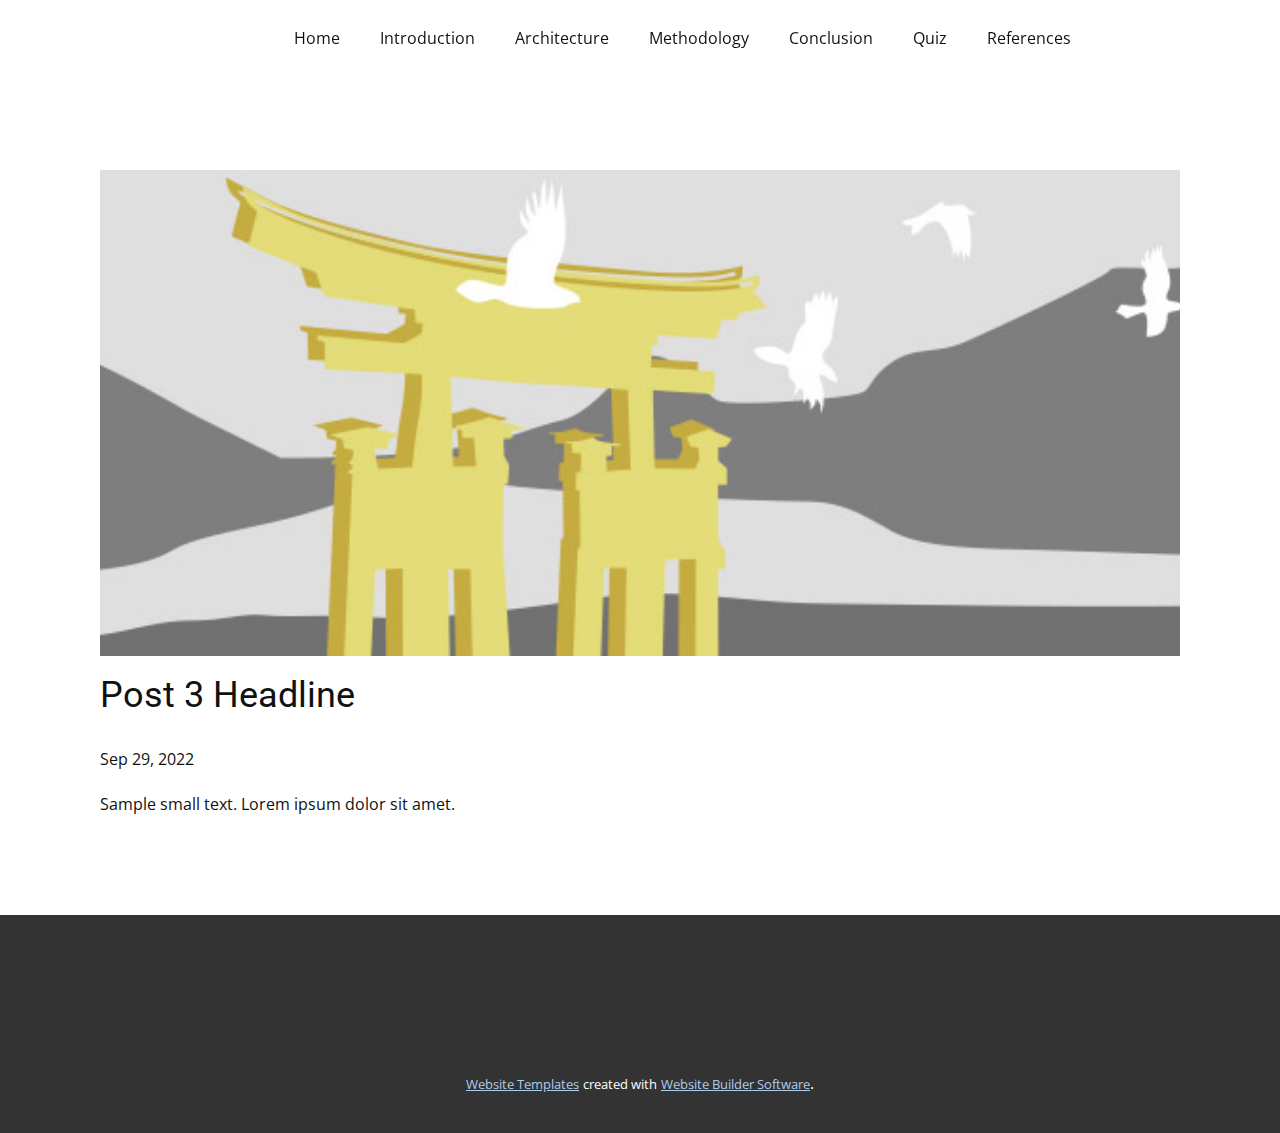
<file: Violence4/blog/post-2.html>
<!doctype html>
<html style="font-size: 16px;" lang="en"><head>
    <meta name="viewport" content="width=device-width, initial-scale=1.0">
    <meta charset="utf-8">
    <meta name="keywords" content="Post 1 Headline">
    <meta name="description" content="">
    <title>Post 3 Headline</title>
    <link rel="stylesheet" href="../nicepage.css" media="screen">
<link rel="stylesheet" href="../Post-Template.css" media="screen">
    <script class="u-script" type="text/javascript" src="../jquery.js" defer=""></script>
    <script class="u-script" type="text/javascript" src="../nicepage.js" defer=""></script>
    <meta name="generator" content="Nicepage 4.18.5, nicepage.com">
    <link id="u-theme-google-font" rel="stylesheet" href="https://fonts.googleapis.com/css?family=Roboto:100,100i,300,300i,400,400i,500,500i,700,700i,900,900i|Open+Sans:300,300i,400,400i,500,500i,600,600i,700,700i,800,800i">
    
    
    <script type="application/ld+json">{
		"@context": "http://schema.org",
		"@type": "Organization",
		"name": ""
}</script>
    <meta name="theme-color" content="#478ac9">
  </head>
  <body class="u-body u-xl-mode" data-lang="en"><header class="u-clearfix u-header u-sticky u-sticky-9d31 u-header" id="sec-d36c"><div class="u-clearfix u-sheet u-sheet-1">
        <nav class="u-menu u-menu-one-level u-offcanvas u-menu-1">
          <div class="menu-collapse" style="font-size: 1rem; letter-spacing: 0px;">
            <a class="u-button-style u-custom-left-right-menu-spacing u-custom-padding-bottom u-custom-top-bottom-menu-spacing u-nav-link u-text-active-palette-1-base u-text-hover-palette-2-base" href="#">
              <svg class="u-svg-link" viewBox="0 0 24 24"><use xmlns:xlink="http://www.w3.org/1999/xlink" xlink:href="#menu-hamburger"></use></svg>
              <svg version="1.1" xmlns="http://www.w3.org/2000/svg" xmlns:xlink="http://www.w3.org/1999/xlink"><defs><symbol id="menu-hamburger" viewBox="0 0 16 16" style="width: 16px; height: 16px;"><rect y="1" width="16" height="2"></rect><rect y="7" width="16" height="2"></rect><rect y="13" width="16" height="2"></rect>
</symbol>
</defs></svg>
            </a>
          </div>
          <div class="u-custom-menu u-nav-container">
            <ul class="u-nav u-unstyled u-nav-1"><li class="u-nav-item"><a class="u-button-style u-nav-link u-text-active-palette-1-base u-text-hover-palette-2-base" href="../Home.html" style="padding: 10px 20px;">Home</a>
</li><li class="u-nav-item"><a class="u-button-style u-nav-link u-text-active-palette-1-base u-text-hover-palette-2-base" href="../Home.html#carousel_40bc" style="padding: 10px 20px;">Introduction</a>
</li><li class="u-nav-item"><a class="u-button-style u-nav-link u-text-active-palette-1-base u-text-hover-palette-2-base" href="../Home.html#carousel_2d8c" style="padding: 10px 20px;">Architecture</a>
</li><li class="u-nav-item"><a class="u-button-style u-nav-link u-text-active-palette-1-base u-text-hover-palette-2-base" href="../Home.html#carousel_660d" style="padding: 10px 20px;">Methodology</a>
</li><li class="u-nav-item"><a class="u-button-style u-nav-link u-text-active-palette-1-base u-text-hover-palette-2-base" href="../Home.html#carousel_b85d" style="padding: 10px 20px;">Conclusion</a>
</li><li class="u-nav-item"><a class="u-button-style u-nav-link u-text-active-palette-1-base u-text-hover-palette-2-base" href="../Home.html#sec-f80a" style="padding: 10px 20px;">Quiz</a>
</li><li class="u-nav-item"><a class="u-button-style u-nav-link u-text-active-palette-1-base u-text-hover-palette-2-base" href="../Home.html#sec-7ed1" style="padding: 10px 20px;">References</a>
</li></ul>
          </div>
          <div class="u-custom-menu u-nav-container-collapse">
            <div class="u-black u-container-style u-inner-container-layout u-opacity u-opacity-95 u-sidenav">
              <div class="u-sidenav-overflow">
                <div class="u-menu-close"></div>
                <ul class="u-align-center u-nav u-popupmenu-items u-unstyled u-nav-2"><li class="u-nav-item"><a class="u-button-style u-nav-link" href="../Home.html">Home</a>
</li><li class="u-nav-item"><a class="u-button-style u-nav-link" href="../Home.html#carousel_40bc">Introduction</a>
</li><li class="u-nav-item"><a class="u-button-style u-nav-link" href="../Home.html#carousel_2d8c">Architecture</a>
</li><li class="u-nav-item"><a class="u-button-style u-nav-link" href="../Home.html#carousel_660d">Methodology</a>
</li><li class="u-nav-item"><a class="u-button-style u-nav-link" href="../Home.html#carousel_b85d">Conclusion</a>
</li><li class="u-nav-item"><a class="u-button-style u-nav-link" href="../Home.html#sec-f80a">Quiz</a>
</li><li class="u-nav-item"><a class="u-button-style u-nav-link" href="../Home.html#sec-7ed1">References</a>
</li></ul>
              </div>
            </div>
            <div class="u-black u-menu-overlay u-opacity u-opacity-70"></div>
          </div>
        </nav>
      </div></header>
    <section class="u-align-center u-clearfix u-section-1" id="sec-9fc1">
      <div class="u-clearfix u-sheet u-valign-middle-md u-valign-middle-sm u-valign-middle-xs u-sheet-1"><!--post_details--><!--post_details_options_json--><!--{"source":""}--><!--/post_details_options_json--><!--blog_post-->
        <div class="u-container-style u-expanded-width u-post-details u-post-details-1">
          <div class="u-container-layout u-valign-middle u-container-layout-1"><!--blog_post_image-->
            <img alt="" class="u-blog-control u-expanded-width u-image u-image-default u-image-1" src="../images/8ad73f3c.jpeg"><!--/blog_post_image--><!--blog_post_header-->
            <h2 class="u-blog-control u-text u-text-1">Post 3 Headline</h2><!--/blog_post_header--><!--blog_post_metadata-->
            <div class="u-blog-control u-metadata u-metadata-1"><!--blog_post_metadata_date-->
              <span class="u-meta-date u-meta-icon">Sep 29, 2022</span><!--/blog_post_metadata_date--><!--blog_post_metadata_category-->
              <!--/blog_post_metadata_category--><!--blog_post_metadata_comments-->
              <!--/blog_post_metadata_comments-->
            </div><!--/blog_post_metadata--><!--blog_post_content-->
            <div class="u-align-justify u-blog-control u-post-content u-text u-text-2 fr-view">
  Sample small text. Lorem ipsum dolor sit amet.
  </div><!--/blog_post_content-->
          </div>
        </div><!--/blog_post--><!--/post_details-->
      </div>
    </section>
    
    
    <footer class="u-align-center u-clearfix u-footer u-grey-80 u-footer" id="sec-9668"><div class="u-align-left u-clearfix u-sheet u-sheet-1"></div></footer>
    <section class="u-backlink u-clearfix u-grey-80">
      <a class="u-link" href="https://nicepage.com/website-templates" target="_blank">
        <span>Website Templates</span>
      </a>
      <p class="u-text">
        <span>created with</span>
      </p>
      <a class="u-link" href="" target="_blank">
        <span>Website Builder Software</span>
      </a>. 
    </section>
  
</body></html>
</file>
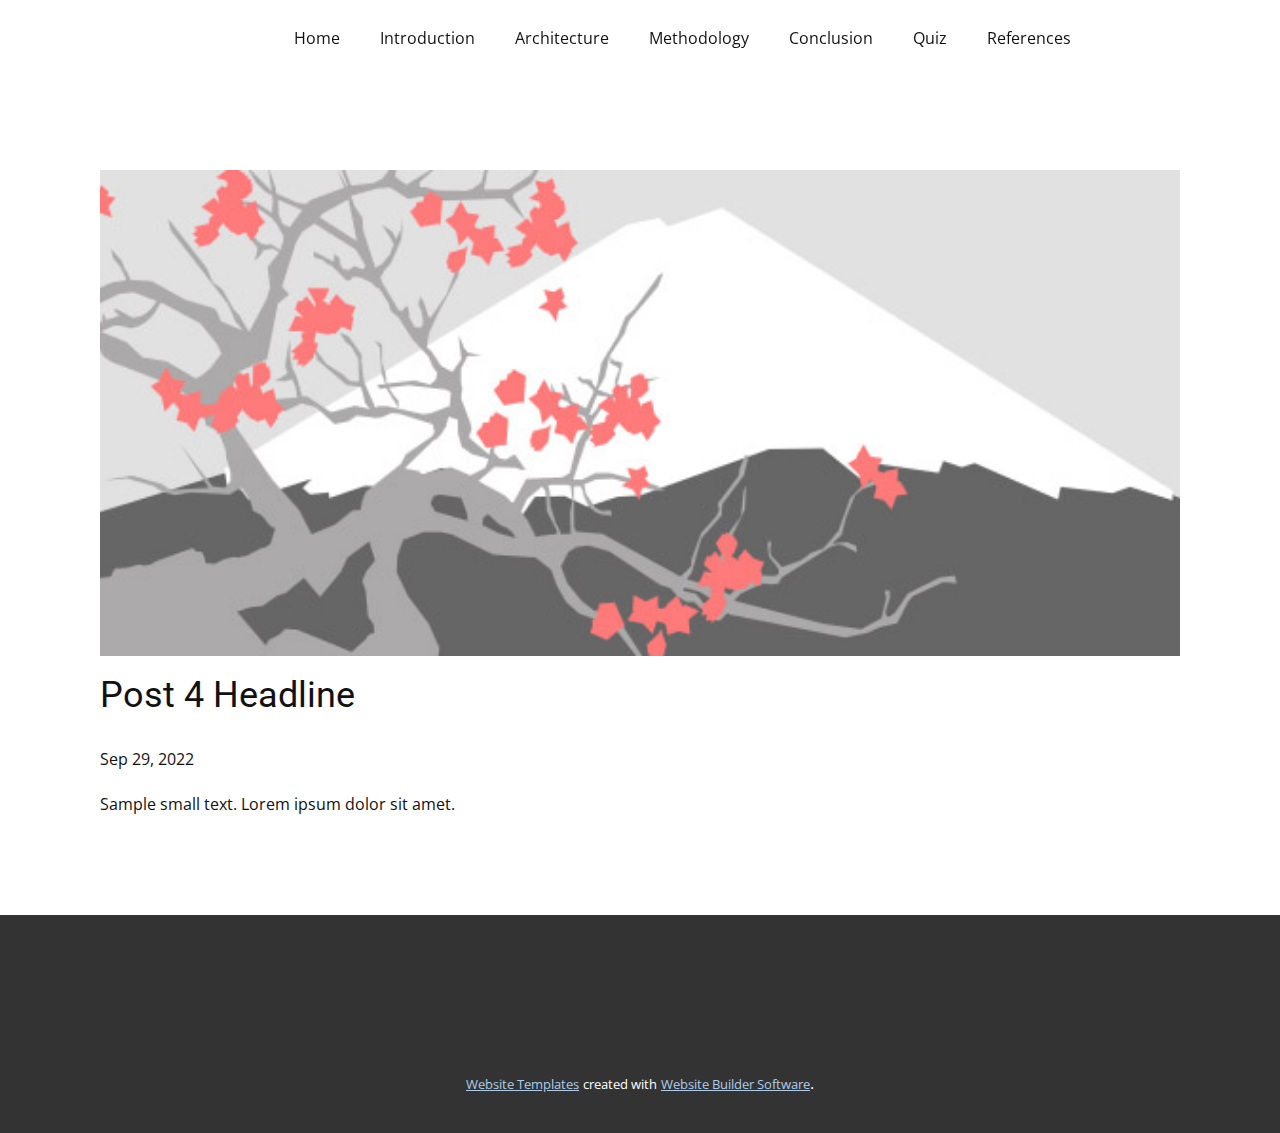
<file: Violence4/blog/post-3.html>
<!doctype html>
<html style="font-size: 16px;" lang="en"><head>
    <meta name="viewport" content="width=device-width, initial-scale=1.0">
    <meta charset="utf-8">
    <meta name="keywords" content="Post 1 Headline">
    <meta name="description" content="">
    <title>Post 4 Headline</title>
    <link rel="stylesheet" href="../nicepage.css" media="screen">
<link rel="stylesheet" href="../Post-Template.css" media="screen">
    <script class="u-script" type="text/javascript" src="../jquery.js" defer=""></script>
    <script class="u-script" type="text/javascript" src="../nicepage.js" defer=""></script>
    <meta name="generator" content="Nicepage 4.18.5, nicepage.com">
    <link id="u-theme-google-font" rel="stylesheet" href="https://fonts.googleapis.com/css?family=Roboto:100,100i,300,300i,400,400i,500,500i,700,700i,900,900i|Open+Sans:300,300i,400,400i,500,500i,600,600i,700,700i,800,800i">
    
    
    <script type="application/ld+json">{
		"@context": "http://schema.org",
		"@type": "Organization",
		"name": ""
}</script>
    <meta name="theme-color" content="#478ac9">
  </head>
  <body class="u-body u-xl-mode" data-lang="en"><header class="u-clearfix u-header u-sticky u-sticky-9d31 u-header" id="sec-d36c"><div class="u-clearfix u-sheet u-sheet-1">
        <nav class="u-menu u-menu-one-level u-offcanvas u-menu-1">
          <div class="menu-collapse" style="font-size: 1rem; letter-spacing: 0px;">
            <a class="u-button-style u-custom-left-right-menu-spacing u-custom-padding-bottom u-custom-top-bottom-menu-spacing u-nav-link u-text-active-palette-1-base u-text-hover-palette-2-base" href="#">
              <svg class="u-svg-link" viewBox="0 0 24 24"><use xmlns:xlink="http://www.w3.org/1999/xlink" xlink:href="#menu-hamburger"></use></svg>
              <svg version="1.1" xmlns="http://www.w3.org/2000/svg" xmlns:xlink="http://www.w3.org/1999/xlink"><defs><symbol id="menu-hamburger" viewBox="0 0 16 16" style="width: 16px; height: 16px;"><rect y="1" width="16" height="2"></rect><rect y="7" width="16" height="2"></rect><rect y="13" width="16" height="2"></rect>
</symbol>
</defs></svg>
            </a>
          </div>
          <div class="u-custom-menu u-nav-container">
            <ul class="u-nav u-unstyled u-nav-1"><li class="u-nav-item"><a class="u-button-style u-nav-link u-text-active-palette-1-base u-text-hover-palette-2-base" href="../Home.html" style="padding: 10px 20px;">Home</a>
</li><li class="u-nav-item"><a class="u-button-style u-nav-link u-text-active-palette-1-base u-text-hover-palette-2-base" href="../Home.html#carousel_40bc" style="padding: 10px 20px;">Introduction</a>
</li><li class="u-nav-item"><a class="u-button-style u-nav-link u-text-active-palette-1-base u-text-hover-palette-2-base" href="../Home.html#carousel_2d8c" style="padding: 10px 20px;">Architecture</a>
</li><li class="u-nav-item"><a class="u-button-style u-nav-link u-text-active-palette-1-base u-text-hover-palette-2-base" href="../Home.html#carousel_660d" style="padding: 10px 20px;">Methodology</a>
</li><li class="u-nav-item"><a class="u-button-style u-nav-link u-text-active-palette-1-base u-text-hover-palette-2-base" href="../Home.html#carousel_b85d" style="padding: 10px 20px;">Conclusion</a>
</li><li class="u-nav-item"><a class="u-button-style u-nav-link u-text-active-palette-1-base u-text-hover-palette-2-base" href="../Home.html#sec-f80a" style="padding: 10px 20px;">Quiz</a>
</li><li class="u-nav-item"><a class="u-button-style u-nav-link u-text-active-palette-1-base u-text-hover-palette-2-base" href="../Home.html#sec-7ed1" style="padding: 10px 20px;">References</a>
</li></ul>
          </div>
          <div class="u-custom-menu u-nav-container-collapse">
            <div class="u-black u-container-style u-inner-container-layout u-opacity u-opacity-95 u-sidenav">
              <div class="u-sidenav-overflow">
                <div class="u-menu-close"></div>
                <ul class="u-align-center u-nav u-popupmenu-items u-unstyled u-nav-2"><li class="u-nav-item"><a class="u-button-style u-nav-link" href="../Home.html">Home</a>
</li><li class="u-nav-item"><a class="u-button-style u-nav-link" href="../Home.html#carousel_40bc">Introduction</a>
</li><li class="u-nav-item"><a class="u-button-style u-nav-link" href="../Home.html#carousel_2d8c">Architecture</a>
</li><li class="u-nav-item"><a class="u-button-style u-nav-link" href="../Home.html#carousel_660d">Methodology</a>
</li><li class="u-nav-item"><a class="u-button-style u-nav-link" href="../Home.html#carousel_b85d">Conclusion</a>
</li><li class="u-nav-item"><a class="u-button-style u-nav-link" href="../Home.html#sec-f80a">Quiz</a>
</li><li class="u-nav-item"><a class="u-button-style u-nav-link" href="../Home.html#sec-7ed1">References</a>
</li></ul>
              </div>
            </div>
            <div class="u-black u-menu-overlay u-opacity u-opacity-70"></div>
          </div>
        </nav>
      </div></header>
    <section class="u-align-center u-clearfix u-section-1" id="sec-9fc1">
      <div class="u-clearfix u-sheet u-valign-middle-md u-valign-middle-sm u-valign-middle-xs u-sheet-1"><!--post_details--><!--post_details_options_json--><!--{"source":""}--><!--/post_details_options_json--><!--blog_post-->
        <div class="u-container-style u-expanded-width u-post-details u-post-details-1">
          <div class="u-container-layout u-valign-middle u-container-layout-1"><!--blog_post_image-->
            <img alt="" class="u-blog-control u-expanded-width u-image u-image-default u-image-1" src="../images/0fd3416c.jpeg"><!--/blog_post_image--><!--blog_post_header-->
            <h2 class="u-blog-control u-text u-text-1">Post 4 Headline</h2><!--/blog_post_header--><!--blog_post_metadata-->
            <div class="u-blog-control u-metadata u-metadata-1"><!--blog_post_metadata_date-->
              <span class="u-meta-date u-meta-icon">Sep 29, 2022</span><!--/blog_post_metadata_date--><!--blog_post_metadata_category-->
              <!--/blog_post_metadata_category--><!--blog_post_metadata_comments-->
              <!--/blog_post_metadata_comments-->
            </div><!--/blog_post_metadata--><!--blog_post_content-->
            <div class="u-align-justify u-blog-control u-post-content u-text u-text-2 fr-view">
  Sample small text. Lorem ipsum dolor sit amet.
  </div><!--/blog_post_content-->
          </div>
        </div><!--/blog_post--><!--/post_details-->
      </div>
    </section>
    
    
    <footer class="u-align-center u-clearfix u-footer u-grey-80 u-footer" id="sec-9668"><div class="u-align-left u-clearfix u-sheet u-sheet-1"></div></footer>
    <section class="u-backlink u-clearfix u-grey-80">
      <a class="u-link" href="https://nicepage.com/website-templates" target="_blank">
        <span>Website Templates</span>
      </a>
      <p class="u-text">
        <span>created with</span>
      </p>
      <a class="u-link" href="" target="_blank">
        <span>Website Builder Software</span>
      </a>. 
    </section>
  
</body></html>
</file>
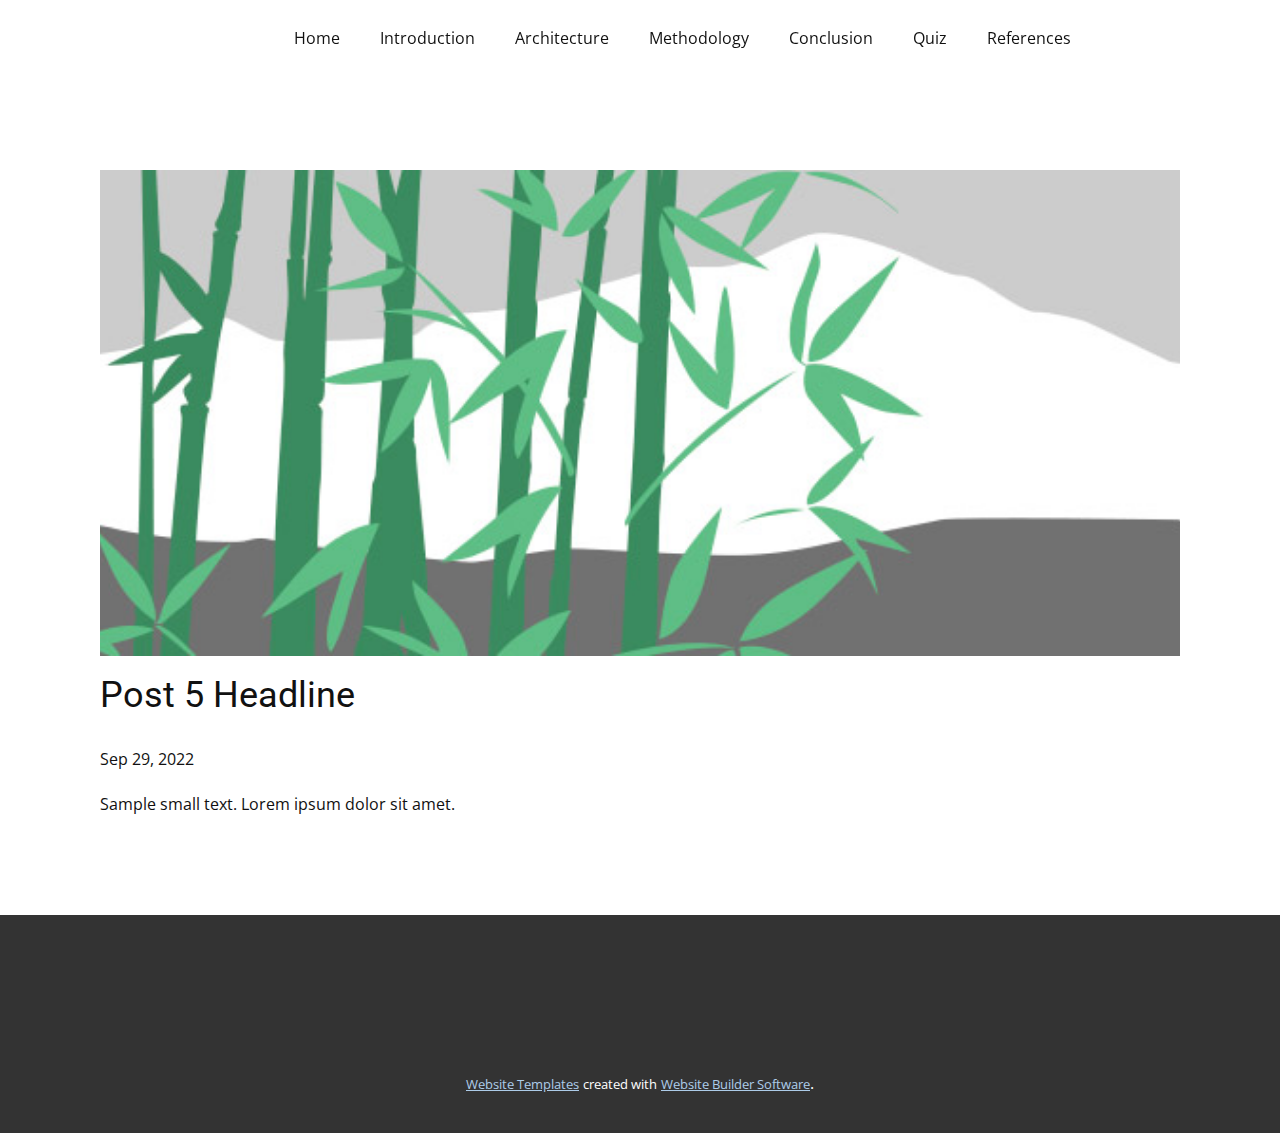
<file: Violence4/blog/post-4.html>
<!doctype html>
<html style="font-size: 16px;" lang="en"><head>
    <meta name="viewport" content="width=device-width, initial-scale=1.0">
    <meta charset="utf-8">
    <meta name="keywords" content="Post 1 Headline">
    <meta name="description" content="">
    <title>Post 5 Headline</title>
    <link rel="stylesheet" href="../nicepage.css" media="screen">
<link rel="stylesheet" href="../Post-Template.css" media="screen">
    <script class="u-script" type="text/javascript" src="../jquery.js" defer=""></script>
    <script class="u-script" type="text/javascript" src="../nicepage.js" defer=""></script>
    <meta name="generator" content="Nicepage 4.18.5, nicepage.com">
    <link id="u-theme-google-font" rel="stylesheet" href="https://fonts.googleapis.com/css?family=Roboto:100,100i,300,300i,400,400i,500,500i,700,700i,900,900i|Open+Sans:300,300i,400,400i,500,500i,600,600i,700,700i,800,800i">
    
    
    <script type="application/ld+json">{
		"@context": "http://schema.org",
		"@type": "Organization",
		"name": ""
}</script>
    <meta name="theme-color" content="#478ac9">
  </head>
  <body class="u-body u-xl-mode" data-lang="en"><header class="u-clearfix u-header u-sticky u-sticky-9d31 u-header" id="sec-d36c"><div class="u-clearfix u-sheet u-sheet-1">
        <nav class="u-menu u-menu-one-level u-offcanvas u-menu-1">
          <div class="menu-collapse" style="font-size: 1rem; letter-spacing: 0px;">
            <a class="u-button-style u-custom-left-right-menu-spacing u-custom-padding-bottom u-custom-top-bottom-menu-spacing u-nav-link u-text-active-palette-1-base u-text-hover-palette-2-base" href="#">
              <svg class="u-svg-link" viewBox="0 0 24 24"><use xmlns:xlink="http://www.w3.org/1999/xlink" xlink:href="#menu-hamburger"></use></svg>
              <svg version="1.1" xmlns="http://www.w3.org/2000/svg" xmlns:xlink="http://www.w3.org/1999/xlink"><defs><symbol id="menu-hamburger" viewBox="0 0 16 16" style="width: 16px; height: 16px;"><rect y="1" width="16" height="2"></rect><rect y="7" width="16" height="2"></rect><rect y="13" width="16" height="2"></rect>
</symbol>
</defs></svg>
            </a>
          </div>
          <div class="u-custom-menu u-nav-container">
            <ul class="u-nav u-unstyled u-nav-1"><li class="u-nav-item"><a class="u-button-style u-nav-link u-text-active-palette-1-base u-text-hover-palette-2-base" href="../Home.html" style="padding: 10px 20px;">Home</a>
</li><li class="u-nav-item"><a class="u-button-style u-nav-link u-text-active-palette-1-base u-text-hover-palette-2-base" href="../Home.html#carousel_40bc" style="padding: 10px 20px;">Introduction</a>
</li><li class="u-nav-item"><a class="u-button-style u-nav-link u-text-active-palette-1-base u-text-hover-palette-2-base" href="../Home.html#carousel_2d8c" style="padding: 10px 20px;">Architecture</a>
</li><li class="u-nav-item"><a class="u-button-style u-nav-link u-text-active-palette-1-base u-text-hover-palette-2-base" href="../Home.html#carousel_660d" style="padding: 10px 20px;">Methodology</a>
</li><li class="u-nav-item"><a class="u-button-style u-nav-link u-text-active-palette-1-base u-text-hover-palette-2-base" href="../Home.html#carousel_b85d" style="padding: 10px 20px;">Conclusion</a>
</li><li class="u-nav-item"><a class="u-button-style u-nav-link u-text-active-palette-1-base u-text-hover-palette-2-base" href="../Home.html#sec-f80a" style="padding: 10px 20px;">Quiz</a>
</li><li class="u-nav-item"><a class="u-button-style u-nav-link u-text-active-palette-1-base u-text-hover-palette-2-base" href="../Home.html#sec-7ed1" style="padding: 10px 20px;">References</a>
</li></ul>
          </div>
          <div class="u-custom-menu u-nav-container-collapse">
            <div class="u-black u-container-style u-inner-container-layout u-opacity u-opacity-95 u-sidenav">
              <div class="u-sidenav-overflow">
                <div class="u-menu-close"></div>
                <ul class="u-align-center u-nav u-popupmenu-items u-unstyled u-nav-2"><li class="u-nav-item"><a class="u-button-style u-nav-link" href="../Home.html">Home</a>
</li><li class="u-nav-item"><a class="u-button-style u-nav-link" href="../Home.html#carousel_40bc">Introduction</a>
</li><li class="u-nav-item"><a class="u-button-style u-nav-link" href="../Home.html#carousel_2d8c">Architecture</a>
</li><li class="u-nav-item"><a class="u-button-style u-nav-link" href="../Home.html#carousel_660d">Methodology</a>
</li><li class="u-nav-item"><a class="u-button-style u-nav-link" href="../Home.html#carousel_b85d">Conclusion</a>
</li><li class="u-nav-item"><a class="u-button-style u-nav-link" href="../Home.html#sec-f80a">Quiz</a>
</li><li class="u-nav-item"><a class="u-button-style u-nav-link" href="../Home.html#sec-7ed1">References</a>
</li></ul>
              </div>
            </div>
            <div class="u-black u-menu-overlay u-opacity u-opacity-70"></div>
          </div>
        </nav>
      </div></header>
    <section class="u-align-center u-clearfix u-section-1" id="sec-9fc1">
      <div class="u-clearfix u-sheet u-valign-middle-md u-valign-middle-sm u-valign-middle-xs u-sheet-1"><!--post_details--><!--post_details_options_json--><!--{"source":""}--><!--/post_details_options_json--><!--blog_post-->
        <div class="u-container-style u-expanded-width u-post-details u-post-details-1">
          <div class="u-container-layout u-valign-middle u-container-layout-1"><!--blog_post_image-->
            <img alt="" class="u-blog-control u-expanded-width u-image u-image-default u-image-1" src="../images/68f64b9d.jpeg"><!--/blog_post_image--><!--blog_post_header-->
            <h2 class="u-blog-control u-text u-text-1">Post 5 Headline</h2><!--/blog_post_header--><!--blog_post_metadata-->
            <div class="u-blog-control u-metadata u-metadata-1"><!--blog_post_metadata_date-->
              <span class="u-meta-date u-meta-icon">Sep 29, 2022</span><!--/blog_post_metadata_date--><!--blog_post_metadata_category-->
              <!--/blog_post_metadata_category--><!--blog_post_metadata_comments-->
              <!--/blog_post_metadata_comments-->
            </div><!--/blog_post_metadata--><!--blog_post_content-->
            <div class="u-align-justify u-blog-control u-post-content u-text u-text-2 fr-view">
  Sample small text. Lorem ipsum dolor sit amet.
  </div><!--/blog_post_content-->
          </div>
        </div><!--/blog_post--><!--/post_details-->
      </div>
    </section>
    
    
    <footer class="u-align-center u-clearfix u-footer u-grey-80 u-footer" id="sec-9668"><div class="u-align-left u-clearfix u-sheet u-sheet-1"></div></footer>
    <section class="u-backlink u-clearfix u-grey-80">
      <a class="u-link" href="https://nicepage.com/website-templates" target="_blank">
        <span>Website Templates</span>
      </a>
      <p class="u-text">
        <span>created with</span>
      </p>
      <a class="u-link" href="" target="_blank">
        <span>Website Builder Software</span>
      </a>. 
    </section>
  
</body></html>
</file>
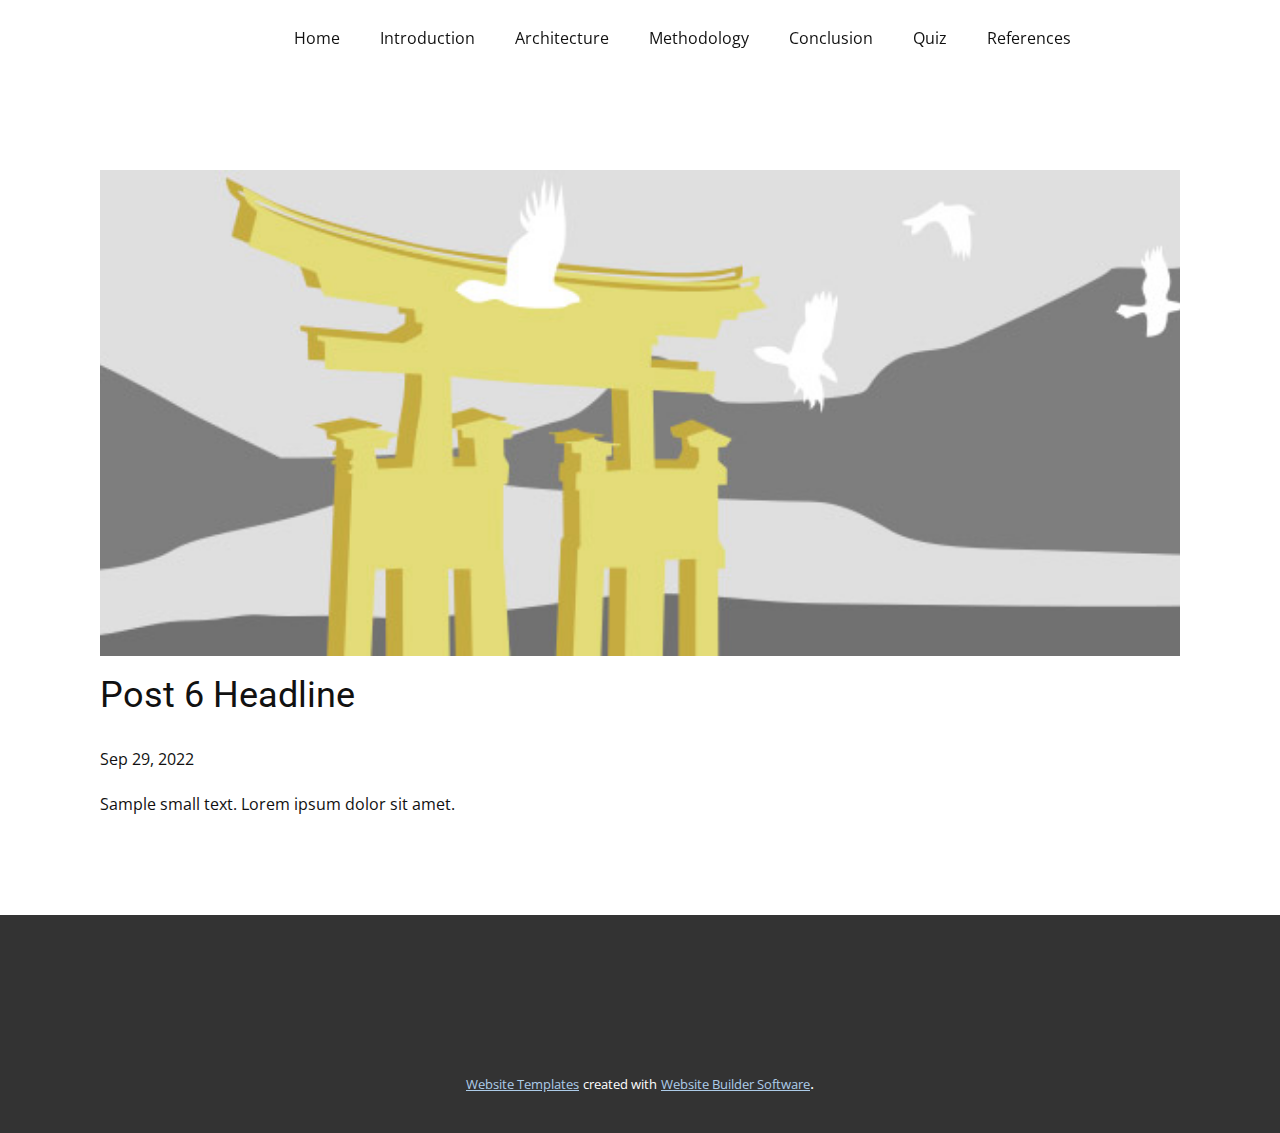
<file: Violence4/blog/post-5.html>
<!doctype html>
<html style="font-size: 16px;" lang="en"><head>
    <meta name="viewport" content="width=device-width, initial-scale=1.0">
    <meta charset="utf-8">
    <meta name="keywords" content="Post 1 Headline">
    <meta name="description" content="">
    <title>Post 6 Headline</title>
    <link rel="stylesheet" href="../nicepage.css" media="screen">
<link rel="stylesheet" href="../Post-Template.css" media="screen">
    <script class="u-script" type="text/javascript" src="../jquery.js" defer=""></script>
    <script class="u-script" type="text/javascript" src="../nicepage.js" defer=""></script>
    <meta name="generator" content="Nicepage 4.18.5, nicepage.com">
    <link id="u-theme-google-font" rel="stylesheet" href="https://fonts.googleapis.com/css?family=Roboto:100,100i,300,300i,400,400i,500,500i,700,700i,900,900i|Open+Sans:300,300i,400,400i,500,500i,600,600i,700,700i,800,800i">
    
    
    <script type="application/ld+json">{
		"@context": "http://schema.org",
		"@type": "Organization",
		"name": ""
}</script>
    <meta name="theme-color" content="#478ac9">
  </head>
  <body class="u-body u-xl-mode" data-lang="en"><header class="u-clearfix u-header u-sticky u-sticky-9d31 u-header" id="sec-d36c"><div class="u-clearfix u-sheet u-sheet-1">
        <nav class="u-menu u-menu-one-level u-offcanvas u-menu-1">
          <div class="menu-collapse" style="font-size: 1rem; letter-spacing: 0px;">
            <a class="u-button-style u-custom-left-right-menu-spacing u-custom-padding-bottom u-custom-top-bottom-menu-spacing u-nav-link u-text-active-palette-1-base u-text-hover-palette-2-base" href="#">
              <svg class="u-svg-link" viewBox="0 0 24 24"><use xmlns:xlink="http://www.w3.org/1999/xlink" xlink:href="#menu-hamburger"></use></svg>
              <svg version="1.1" xmlns="http://www.w3.org/2000/svg" xmlns:xlink="http://www.w3.org/1999/xlink"><defs><symbol id="menu-hamburger" viewBox="0 0 16 16" style="width: 16px; height: 16px;"><rect y="1" width="16" height="2"></rect><rect y="7" width="16" height="2"></rect><rect y="13" width="16" height="2"></rect>
</symbol>
</defs></svg>
            </a>
          </div>
          <div class="u-custom-menu u-nav-container">
            <ul class="u-nav u-unstyled u-nav-1"><li class="u-nav-item"><a class="u-button-style u-nav-link u-text-active-palette-1-base u-text-hover-palette-2-base" href="../Home.html" style="padding: 10px 20px;">Home</a>
</li><li class="u-nav-item"><a class="u-button-style u-nav-link u-text-active-palette-1-base u-text-hover-palette-2-base" href="../Home.html#carousel_40bc" style="padding: 10px 20px;">Introduction</a>
</li><li class="u-nav-item"><a class="u-button-style u-nav-link u-text-active-palette-1-base u-text-hover-palette-2-base" href="../Home.html#carousel_2d8c" style="padding: 10px 20px;">Architecture</a>
</li><li class="u-nav-item"><a class="u-button-style u-nav-link u-text-active-palette-1-base u-text-hover-palette-2-base" href="../Home.html#carousel_660d" style="padding: 10px 20px;">Methodology</a>
</li><li class="u-nav-item"><a class="u-button-style u-nav-link u-text-active-palette-1-base u-text-hover-palette-2-base" href="../Home.html#carousel_b85d" style="padding: 10px 20px;">Conclusion</a>
</li><li class="u-nav-item"><a class="u-button-style u-nav-link u-text-active-palette-1-base u-text-hover-palette-2-base" href="../Home.html#sec-f80a" style="padding: 10px 20px;">Quiz</a>
</li><li class="u-nav-item"><a class="u-button-style u-nav-link u-text-active-palette-1-base u-text-hover-palette-2-base" href="../Home.html#sec-7ed1" style="padding: 10px 20px;">References</a>
</li></ul>
          </div>
          <div class="u-custom-menu u-nav-container-collapse">
            <div class="u-black u-container-style u-inner-container-layout u-opacity u-opacity-95 u-sidenav">
              <div class="u-sidenav-overflow">
                <div class="u-menu-close"></div>
                <ul class="u-align-center u-nav u-popupmenu-items u-unstyled u-nav-2"><li class="u-nav-item"><a class="u-button-style u-nav-link" href="../Home.html">Home</a>
</li><li class="u-nav-item"><a class="u-button-style u-nav-link" href="../Home.html#carousel_40bc">Introduction</a>
</li><li class="u-nav-item"><a class="u-button-style u-nav-link" href="../Home.html#carousel_2d8c">Architecture</a>
</li><li class="u-nav-item"><a class="u-button-style u-nav-link" href="../Home.html#carousel_660d">Methodology</a>
</li><li class="u-nav-item"><a class="u-button-style u-nav-link" href="../Home.html#carousel_b85d">Conclusion</a>
</li><li class="u-nav-item"><a class="u-button-style u-nav-link" href="../Home.html#sec-f80a">Quiz</a>
</li><li class="u-nav-item"><a class="u-button-style u-nav-link" href="../Home.html#sec-7ed1">References</a>
</li></ul>
              </div>
            </div>
            <div class="u-black u-menu-overlay u-opacity u-opacity-70"></div>
          </div>
        </nav>
      </div></header>
    <section class="u-align-center u-clearfix u-section-1" id="sec-9fc1">
      <div class="u-clearfix u-sheet u-valign-middle-md u-valign-middle-sm u-valign-middle-xs u-sheet-1"><!--post_details--><!--post_details_options_json--><!--{"source":""}--><!--/post_details_options_json--><!--blog_post-->
        <div class="u-container-style u-expanded-width u-post-details u-post-details-1">
          <div class="u-container-layout u-valign-middle u-container-layout-1"><!--blog_post_image-->
            <img alt="" class="u-blog-control u-expanded-width u-image u-image-default u-image-1" src="../images/8ad73f3c.jpeg"><!--/blog_post_image--><!--blog_post_header-->
            <h2 class="u-blog-control u-text u-text-1">Post 6 Headline</h2><!--/blog_post_header--><!--blog_post_metadata-->
            <div class="u-blog-control u-metadata u-metadata-1"><!--blog_post_metadata_date-->
              <span class="u-meta-date u-meta-icon">Sep 29, 2022</span><!--/blog_post_metadata_date--><!--blog_post_metadata_category-->
              <!--/blog_post_metadata_category--><!--blog_post_metadata_comments-->
              <!--/blog_post_metadata_comments-->
            </div><!--/blog_post_metadata--><!--blog_post_content-->
            <div class="u-align-justify u-blog-control u-post-content u-text u-text-2 fr-view">
  Sample small text. Lorem ipsum dolor sit amet.
  </div><!--/blog_post_content-->
          </div>
        </div><!--/blog_post--><!--/post_details-->
      </div>
    </section>
    
    
    <footer class="u-align-center u-clearfix u-footer u-grey-80 u-footer" id="sec-9668"><div class="u-align-left u-clearfix u-sheet u-sheet-1"></div></footer>
    <section class="u-backlink u-clearfix u-grey-80">
      <a class="u-link" href="https://nicepage.com/website-templates" target="_blank">
        <span>Website Templates</span>
      </a>
      <p class="u-text">
        <span>created with</span>
      </p>
      <a class="u-link" href="" target="_blank">
        <span>Website Builder Software</span>
      </a>. 
    </section>
  
</body></html>
</file>
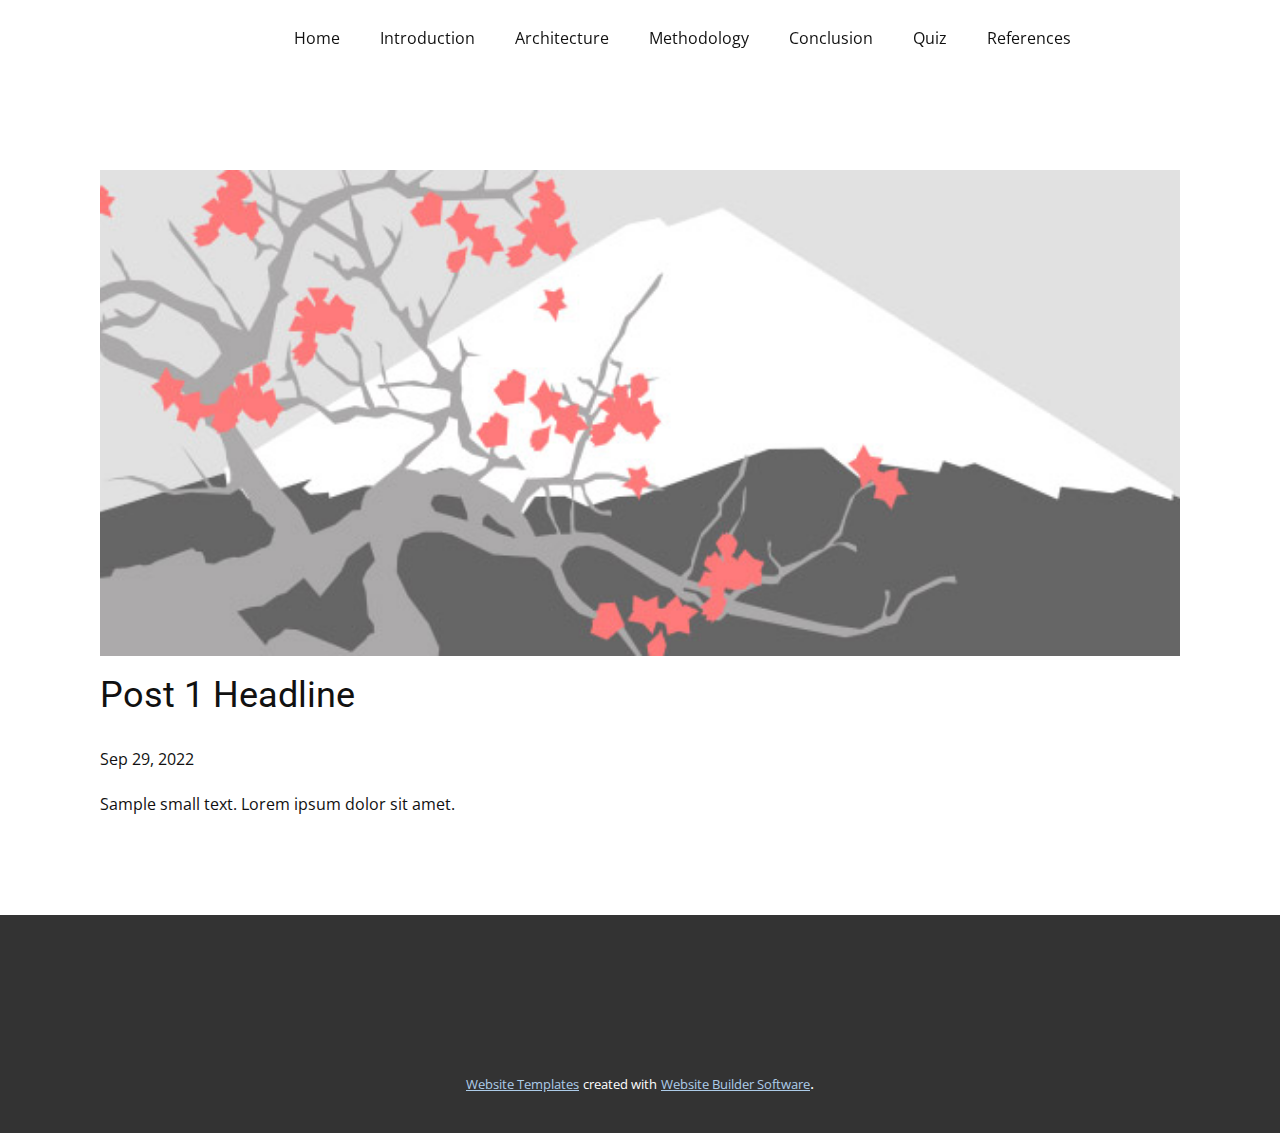
<file: Violence4/blog/post.html>
<!doctype html>
<html style="font-size: 16px;" lang="en"><head>
    <meta name="viewport" content="width=device-width, initial-scale=1.0">
    <meta charset="utf-8">
    <meta name="keywords" content="Post 1 Headline">
    <meta name="description" content="">
    <title>Post 1 Headline</title>
    <link rel="stylesheet" href="../nicepage.css" media="screen">
<link rel="stylesheet" href="../Post-Template.css" media="screen">
    <script class="u-script" type="text/javascript" src="../jquery.js" defer=""></script>
    <script class="u-script" type="text/javascript" src="../nicepage.js" defer=""></script>
    <meta name="generator" content="Nicepage 4.18.5, nicepage.com">
    <link id="u-theme-google-font" rel="stylesheet" href="https://fonts.googleapis.com/css?family=Roboto:100,100i,300,300i,400,400i,500,500i,700,700i,900,900i|Open+Sans:300,300i,400,400i,500,500i,600,600i,700,700i,800,800i">
    
    
    <script type="application/ld+json">{
		"@context": "http://schema.org",
		"@type": "Organization",
		"name": ""
}</script>
    <meta name="theme-color" content="#478ac9">
  </head>
  <body class="u-body u-xl-mode" data-lang="en"><header class="u-clearfix u-header u-sticky u-sticky-9d31 u-header" id="sec-d36c"><div class="u-clearfix u-sheet u-sheet-1">
        <nav class="u-menu u-menu-one-level u-offcanvas u-menu-1">
          <div class="menu-collapse" style="font-size: 1rem; letter-spacing: 0px;">
            <a class="u-button-style u-custom-left-right-menu-spacing u-custom-padding-bottom u-custom-top-bottom-menu-spacing u-nav-link u-text-active-palette-1-base u-text-hover-palette-2-base" href="#">
              <svg class="u-svg-link" viewBox="0 0 24 24"><use xmlns:xlink="http://www.w3.org/1999/xlink" xlink:href="#menu-hamburger"></use></svg>
              <svg version="1.1" xmlns="http://www.w3.org/2000/svg" xmlns:xlink="http://www.w3.org/1999/xlink"><defs><symbol id="menu-hamburger" viewBox="0 0 16 16" style="width: 16px; height: 16px;"><rect y="1" width="16" height="2"></rect><rect y="7" width="16" height="2"></rect><rect y="13" width="16" height="2"></rect>
</symbol>
</defs></svg>
            </a>
          </div>
          <div class="u-custom-menu u-nav-container">
            <ul class="u-nav u-unstyled u-nav-1"><li class="u-nav-item"><a class="u-button-style u-nav-link u-text-active-palette-1-base u-text-hover-palette-2-base" href="../Home.html" style="padding: 10px 20px;">Home</a>
</li><li class="u-nav-item"><a class="u-button-style u-nav-link u-text-active-palette-1-base u-text-hover-palette-2-base" href="../Home.html#carousel_40bc" style="padding: 10px 20px;">Introduction</a>
</li><li class="u-nav-item"><a class="u-button-style u-nav-link u-text-active-palette-1-base u-text-hover-palette-2-base" href="../Home.html#carousel_2d8c" style="padding: 10px 20px;">Architecture</a>
</li><li class="u-nav-item"><a class="u-button-style u-nav-link u-text-active-palette-1-base u-text-hover-palette-2-base" href="../Home.html#carousel_660d" style="padding: 10px 20px;">Methodology</a>
</li><li class="u-nav-item"><a class="u-button-style u-nav-link u-text-active-palette-1-base u-text-hover-palette-2-base" href="../Home.html#carousel_b85d" style="padding: 10px 20px;">Conclusion</a>
</li><li class="u-nav-item"><a class="u-button-style u-nav-link u-text-active-palette-1-base u-text-hover-palette-2-base" href="../Home.html#sec-f80a" style="padding: 10px 20px;">Quiz</a>
</li><li class="u-nav-item"><a class="u-button-style u-nav-link u-text-active-palette-1-base u-text-hover-palette-2-base" href="../Home.html#sec-7ed1" style="padding: 10px 20px;">References</a>
</li></ul>
          </div>
          <div class="u-custom-menu u-nav-container-collapse">
            <div class="u-black u-container-style u-inner-container-layout u-opacity u-opacity-95 u-sidenav">
              <div class="u-sidenav-overflow">
                <div class="u-menu-close"></div>
                <ul class="u-align-center u-nav u-popupmenu-items u-unstyled u-nav-2"><li class="u-nav-item"><a class="u-button-style u-nav-link" href="../Home.html">Home</a>
</li><li class="u-nav-item"><a class="u-button-style u-nav-link" href="../Home.html#carousel_40bc">Introduction</a>
</li><li class="u-nav-item"><a class="u-button-style u-nav-link" href="../Home.html#carousel_2d8c">Architecture</a>
</li><li class="u-nav-item"><a class="u-button-style u-nav-link" href="../Home.html#carousel_660d">Methodology</a>
</li><li class="u-nav-item"><a class="u-button-style u-nav-link" href="../Home.html#carousel_b85d">Conclusion</a>
</li><li class="u-nav-item"><a class="u-button-style u-nav-link" href="../Home.html#sec-f80a">Quiz</a>
</li><li class="u-nav-item"><a class="u-button-style u-nav-link" href="../Home.html#sec-7ed1">References</a>
</li></ul>
              </div>
            </div>
            <div class="u-black u-menu-overlay u-opacity u-opacity-70"></div>
          </div>
        </nav>
      </div></header>
    <section class="u-align-center u-clearfix u-section-1" id="sec-9fc1">
      <div class="u-clearfix u-sheet u-valign-middle-md u-valign-middle-sm u-valign-middle-xs u-sheet-1"><!--post_details--><!--post_details_options_json--><!--{"source":""}--><!--/post_details_options_json--><!--blog_post-->
        <div class="u-container-style u-expanded-width u-post-details u-post-details-1">
          <div class="u-container-layout u-valign-middle u-container-layout-1"><!--blog_post_image-->
            <img alt="" class="u-blog-control u-expanded-width u-image u-image-default u-image-1" src="../images/0fd3416c.jpeg"><!--/blog_post_image--><!--blog_post_header-->
            <h2 class="u-blog-control u-text u-text-1">Post 1 Headline</h2><!--/blog_post_header--><!--blog_post_metadata-->
            <div class="u-blog-control u-metadata u-metadata-1"><!--blog_post_metadata_date-->
              <span class="u-meta-date u-meta-icon">Sep 29, 2022</span><!--/blog_post_metadata_date--><!--blog_post_metadata_category-->
              <!--/blog_post_metadata_category--><!--blog_post_metadata_comments-->
              <!--/blog_post_metadata_comments-->
            </div><!--/blog_post_metadata--><!--blog_post_content-->
            <div class="u-align-justify u-blog-control u-post-content u-text u-text-2 fr-view">
  Sample small text. Lorem ipsum dolor sit amet.
  </div><!--/blog_post_content-->
          </div>
        </div><!--/blog_post--><!--/post_details-->
      </div>
    </section>
    
    
    <footer class="u-align-center u-clearfix u-footer u-grey-80 u-footer" id="sec-9668"><div class="u-align-left u-clearfix u-sheet u-sheet-1"></div></footer>
    <section class="u-backlink u-clearfix u-grey-80">
      <a class="u-link" href="https://nicepage.com/website-templates" target="_blank">
        <span>Website Templates</span>
      </a>
      <p class="u-text">
        <span>created with</span>
      </p>
      <a class="u-link" href="" target="_blank">
        <span>Website Builder Software</span>
      </a>. 
    </section>
  
</body></html>
</file>
